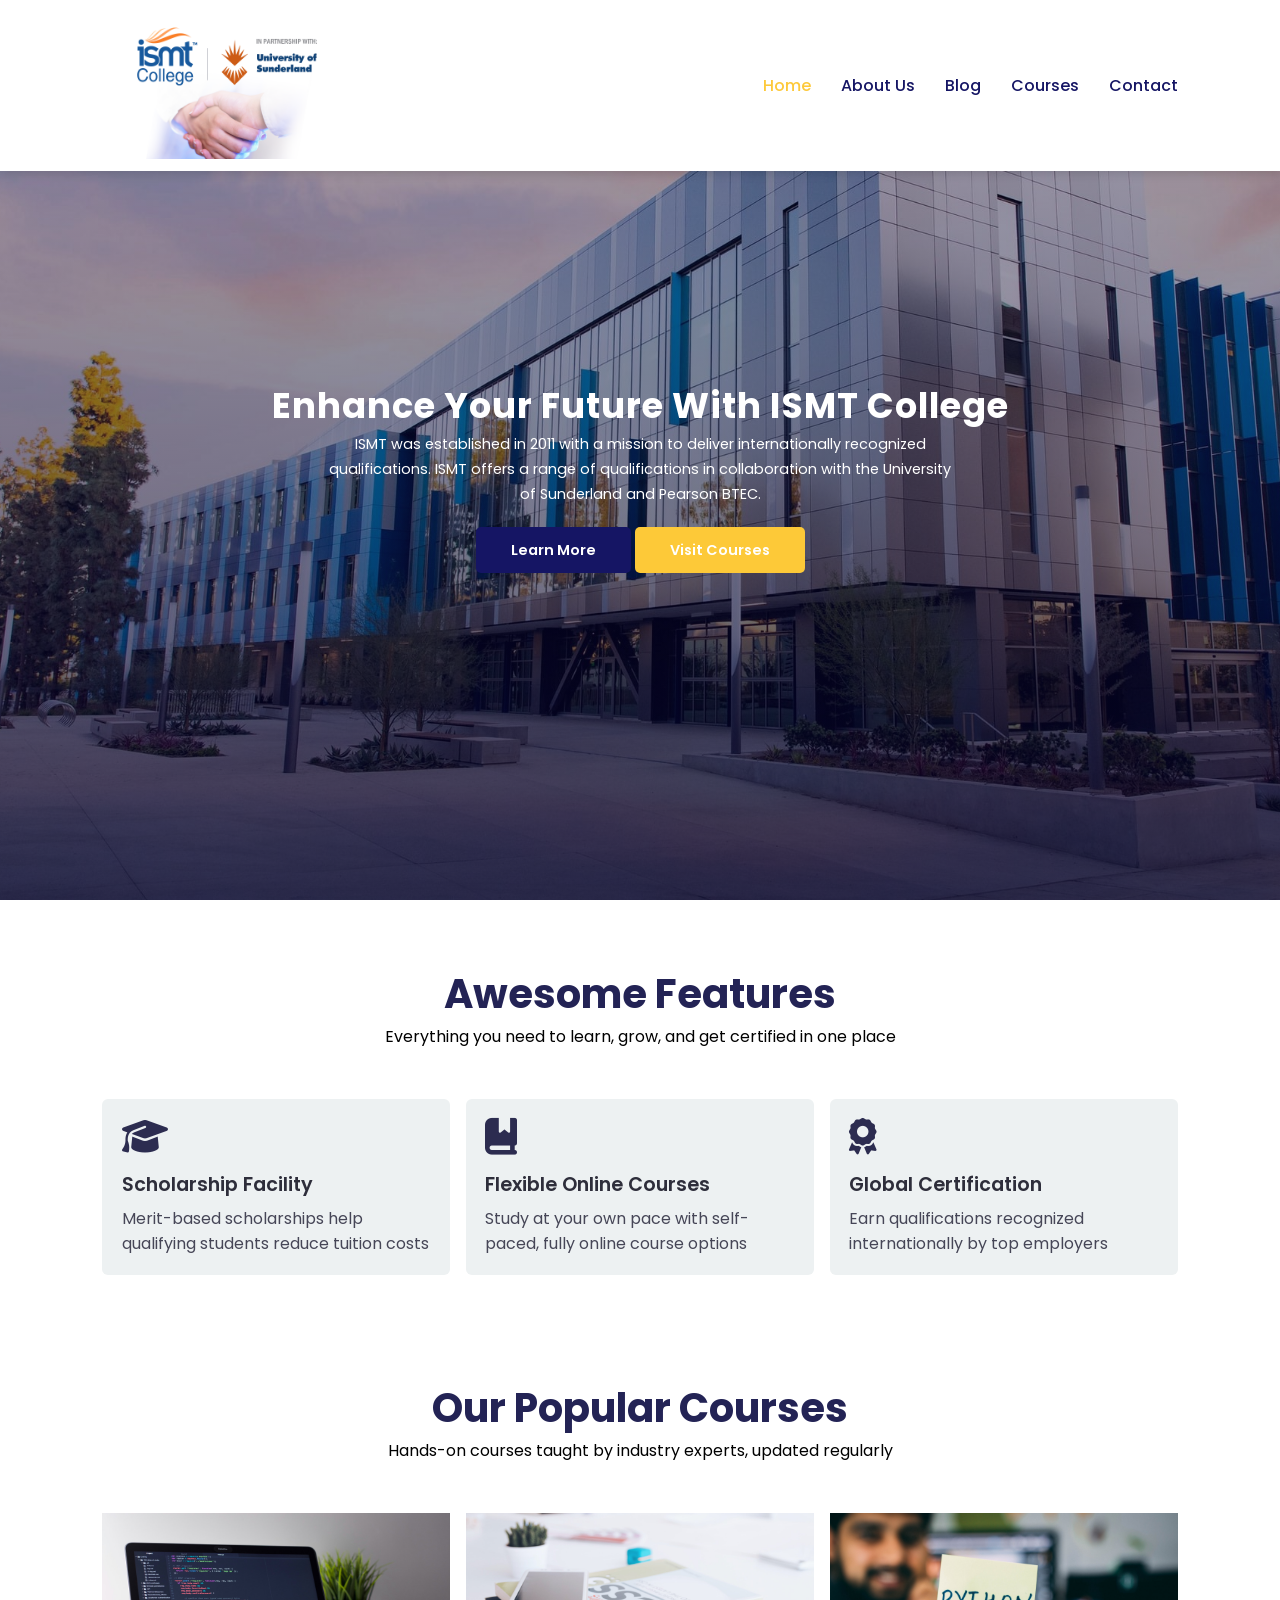
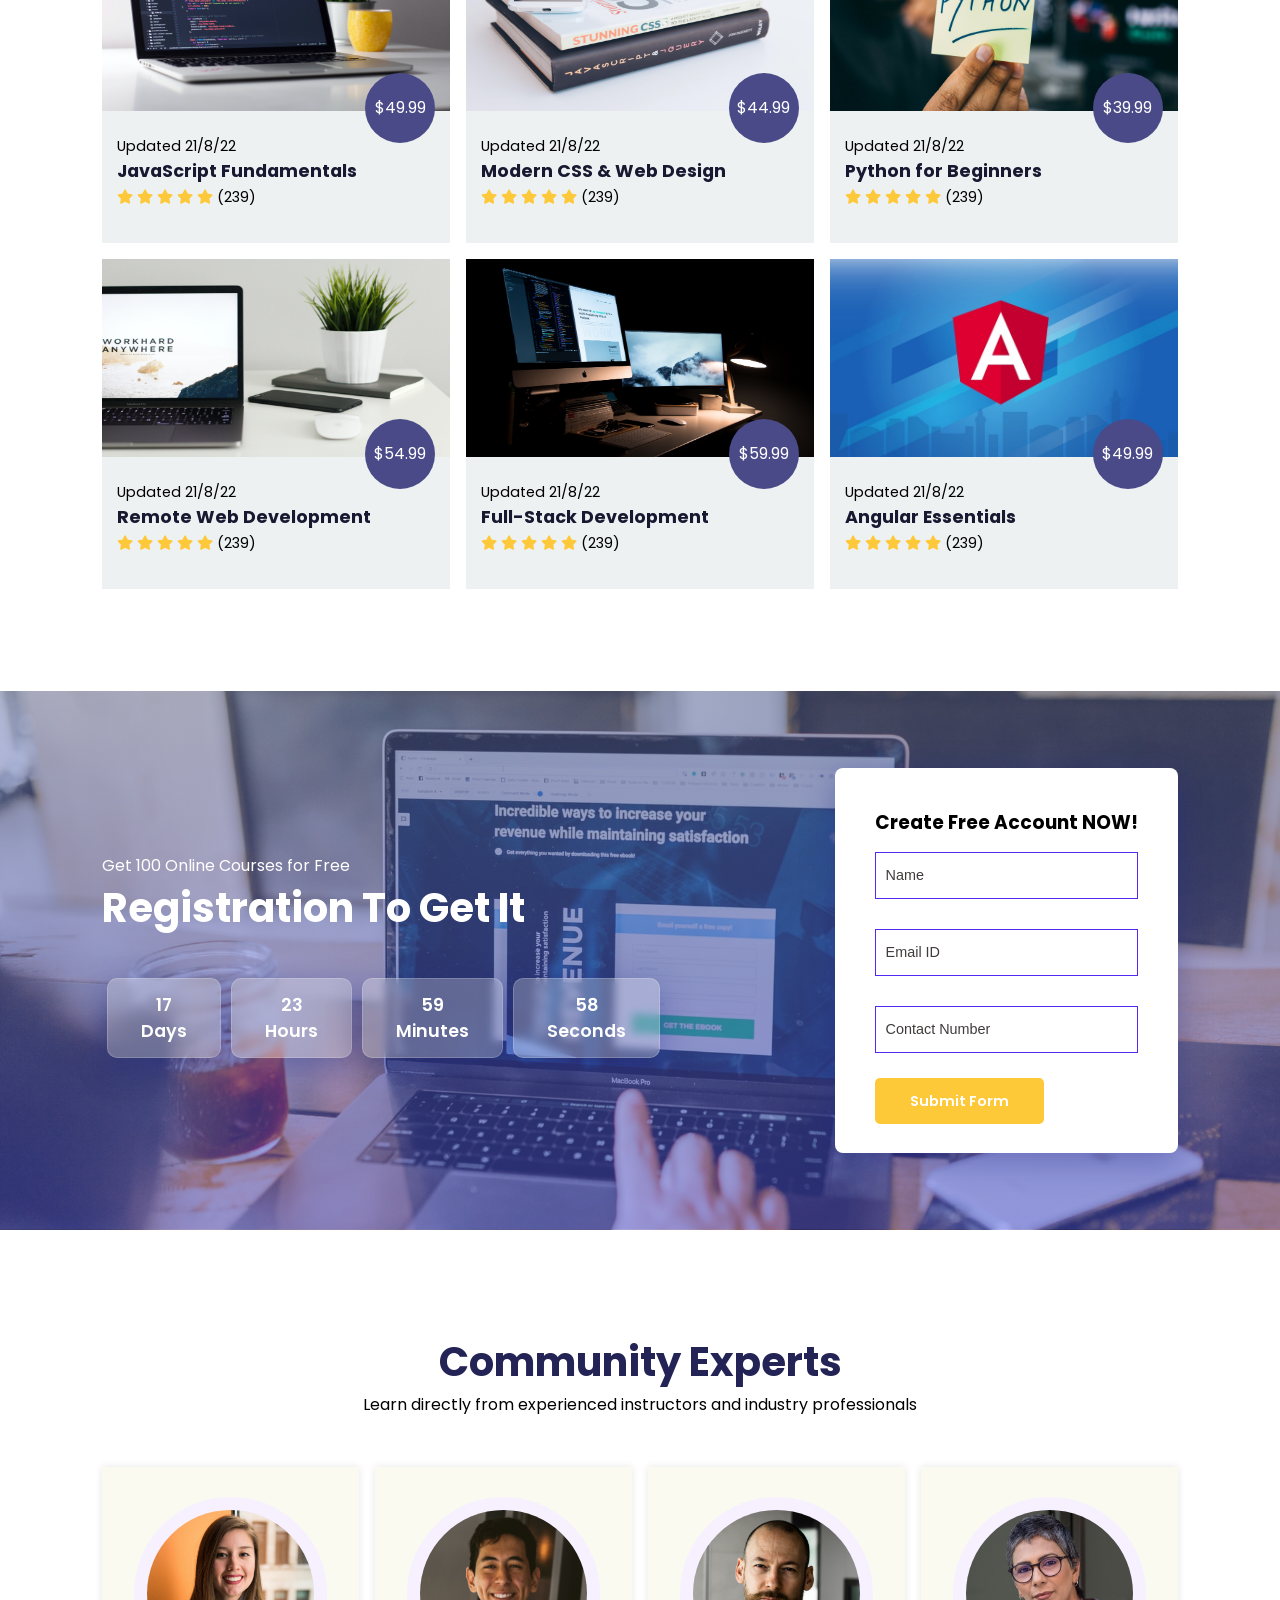
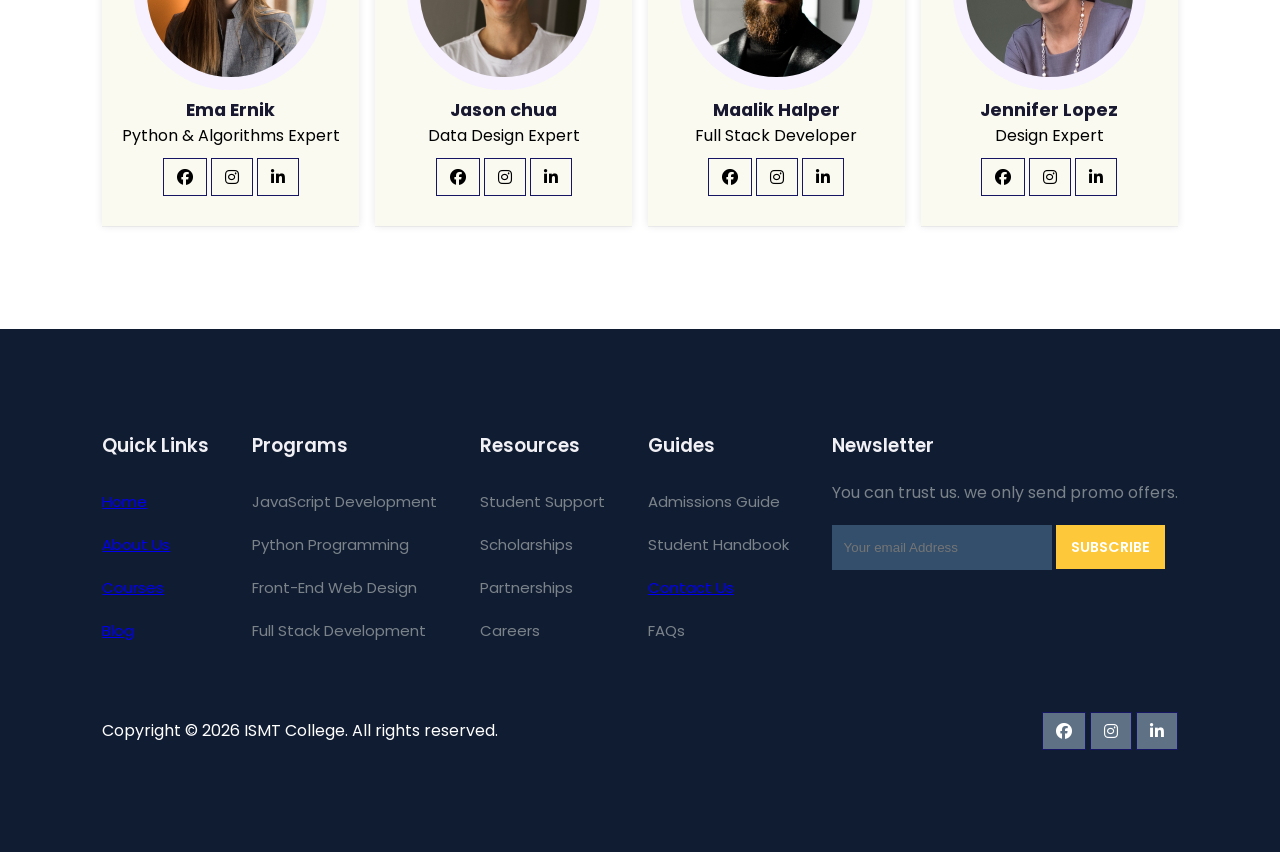
<file: index.html>
<!DOCTYPE html>
<html lang="en">
<head>
	<meta charset="UTF-8">
	<meta name="viewport" content="width=device-width, initial-scale=1.0">
	<meta name="description" content="ISMT College offers internationally recognized qualifications in partnership with the University of Sunderland and Pearson BTEC. Explore our courses and start learning today.">
	<title>ISMT College | Home</title>

	<!-- font Awesome CDN link -->
	<link rel="stylesheet" href="https://cdnjs.cloudflare.com/ajax/libs/font-awesome/6.1.1/css/all.min.css" />

	<!-- External CSS -->
	<link rel="stylesheet" href="style.css">

	<!-- JQuery CDN link -->
	<script src="https://code.jquery.com/jquery-3.6.0.min.js" integrity="sha256-/xUj+3OJU5yExlq6GSYGSHk7tPXikynS7ogEvDej/m4=" crossorigin="anonymous"></script>
</head>
<body>
	<!-- Navigation start -->
	<nav>
		<img src="img/sunderland-ismt-partnership.png" class="logo" alt="ISMT College, in partnership with University of Sunderland">

		<div class="navigation">
			<ul>
				<i id="menu-close" class="fas fa-times"></i>
				<li><a href="index.html" class="active">Home</a></li>
				<li><a href="about.html">About Us</a></li>
				<li><a href="blog.html">Blog</a></li>
				<li><a href="courses.html">Courses</a></li>
				<li><a href="contact.html">Contact</a></li>
			</ul>

			<img src="img/menu.png" id="menu-btn" alt="Open menu">
		</div>
	</nav>
	<!-- Navigation ends -->


	<!-- Hero section starts from here -->
	<section id="home">
		<h2>
			Enhance Your Future With ISMT College
		</h2>
		<p>
			ISMT was established in 2011 with a mission to deliver internationally recognized qualifications. ISMT offers a range of qualifications in collaboration with the University of Sunderland and Pearson BTEC.
		</p>
		<div class="btn">
			<a href="about.html" class="blue">Learn More</a>
			<a href="courses.html" class="yellow">Visit Courses</a>
		</div>
	</section>
	<!-- Hero section ends from here -->


	<!-- Features section starts from here -->
	<section id="features">
		<h1>Awesome Features</h1>
		<p>Everything you need to learn, grow, and get certified in one place</p>

		<div class="fea-base">
			<div class="fea-box">
				<i class="fas fa-graduation-cap"></i>
				<h3>Scholarship Facility</h3>
				<p>
					Merit-based scholarships help qualifying students reduce tuition costs
				</p>
			</div>

			<div class="fea-box">
				<i class="fa-solid fa-book-bookmark"></i>
				<h3>Flexible Online Courses</h3>
				<p>
					Study at your own pace with self-paced, fully online course options
				</p>
			</div>

			<div class="fea-box">
				<i class="fas fa-award"></i>
				<h3>Global Certification</h3>
				<p>
					Earn qualifications recognized internationally by top employers
				</p>
			</div>
		</div>
	</section>
	<!-- Features section ends from here -->


	<!-- Courses section starts from here -->
	<section id="course">
		<h1>Our Popular Courses</h1>
		<p>Hands-on courses taught by industry experts, updated regularly</p>

		<div class="course-box">
			<div class="courses">
				<img src="img/c1.jpg" alt="JavaScript Fundamentals course thumbnail">
				<div class="details">
					<span>Updated 21/8/22</span>
					<h6>JavaScript Fundamentals</h6>

					<div class="star">
						<i class="fa-solid fa-star"></i>
						<i class="fa-solid fa-star"></i>
						<i class="fa-solid fa-star"></i>
						<i class="fa-solid fa-star"></i>
						<i class="fa-solid fa-star"></i>

						<span>(239)</span>
					</div>
				</div>
				<div class="cost">$49.99</div>
			</div>

			<div class="courses">
				<img src="img/c2.jpg" alt="Modern CSS and Web Design course thumbnail">
				<div class="details">
					<span>Updated 21/8/22</span>
					<h6>Modern CSS &amp; Web Design</h6>

					<div class="star">
						<i class="fa-solid fa-star"></i>
						<i class="fa-solid fa-star"></i>
						<i class="fa-solid fa-star"></i>
						<i class="fa-solid fa-star"></i>
						<i class="fa-solid fa-star"></i>

						<span>(239)</span>
					</div>
				</div>
				<div class="cost">$44.99</div>
			</div>

			<div class="courses">
				<img src="img/c3.jpg" alt="Python for Beginners course thumbnail">
				<div class="details">
					<span>Updated 21/8/22</span>
					<h6>Python for Beginners</h6>

					<div class="star">
						<i class="fa-solid fa-star"></i>
						<i class="fa-solid fa-star"></i>
						<i class="fa-solid fa-star"></i>
						<i class="fa-solid fa-star"></i>
						<i class="fa-solid fa-star"></i>

						<span>(239)</span>
					</div>
				</div>
				<div class="cost">$39.99</div>
			</div>

			<div class="courses">
				<img src="img/c4.jpg" alt="Remote Web Development course thumbnail">
				<div class="details">
					<span>Updated 21/8/22</span>
					<h6>Remote Web Development</h6>

					<div class="star">
						<i class="fa-solid fa-star"></i>
						<i class="fa-solid fa-star"></i>
						<i class="fa-solid fa-star"></i>
						<i class="fa-solid fa-star"></i>
						<i class="fa-solid fa-star"></i>

						<span>(239)</span>
					</div>
				</div>
				<div class="cost">$54.99</div>
			</div>

			<div class="courses">
				<img src="img/c5.jpg" alt="Full-Stack Development course thumbnail">
				<div class="details">
					<span>Updated 21/8/22</span>
					<h6>Full-Stack Development</h6>

					<div class="star">
						<i class="fa-solid fa-star"></i>
						<i class="fa-solid fa-star"></i>
						<i class="fa-solid fa-star"></i>
						<i class="fa-solid fa-star"></i>
						<i class="fa-solid fa-star"></i>

						<span>(239)</span>
					</div>
				</div>
				<div class="cost">$59.99</div>
			</div>

			<div class="courses">
				<img src="img/c6.jpg" alt="Angular Essentials course thumbnail">
				<div class="details">
					<span>Updated 21/8/22</span>
					<h6>Angular Essentials</h6>

					<div class="star">
						<i class="fa-solid fa-star"></i>
						<i class="fa-solid fa-star"></i>
						<i class="fa-solid fa-star"></i>
						<i class="fa-solid fa-star"></i>
						<i class="fa-solid fa-star"></i>

						<span>(239)</span>
					</div>
				</div>
				<div class="cost">$49.99</div>
			</div>
		</div>
	</section>
	<!-- Courses section ends from here -->


	<!-- Registration section starts from here -->
	<section id="registration">
		<div class="reminder">
			<p>Get 100 Online Courses for Free</p>
			<h1>Registration To Get It</h1>

			<div class="time">
				<div class="date">18 <br> Days</div>
				<div class="date">23 <br> Hours</div>
				<div class="date">06 <br> Minutes</div>
				<div class="date">58 <br> Seconds</div>
			</div>
		</div>

		<div class="form">
			<h3>Create Free Account NOW!</h3>

			<input type="text" placeholder="Name" name="" id="">
			<input type="email" placeholder="Email ID" name="" id="">
			<input type="text" placeholder="Contact Number" name="" id="">

			<div class="btn">
				<a href="#" class="yellow">Submit Form</a>
			</div>
		</div>
	</section>
	<!-- Registration section ends from here -->


	<!-- Experts section starts from here -->
	<section id="experts">
		<h1>Community Experts</h1>
		<p>Learn directly from experienced instructors and industry professionals</p>
		<div class="expert-box">
			<div class="profile">
				<img src="img/pro1.webp" alt="Ema Ernik, Python and Algorithms Expert">
				<h6>Ema Ernik</h6>
				<p>Python & Algorithms Expert</p>
				<div class="pro-links">
					<i class="fab fa-facebook"></i>
					<i class="fab fa-instagram"></i>
					<i class="fab fa-linkedin-in"></i>
				</div>
			</div>

			<div class="profile">
				<img src="img/pro2.webp" alt="Jason Chua, Data Design Expert">
				<h6>Jason chua</h6>
				<p>Data Design Expert</p>
				<div class="pro-links">
					<i class="fab fa-facebook"></i>
					<i class="fab fa-instagram"></i>
					<i class="fab fa-linkedin-in"></i>
				</div>
			</div>

			<div class="profile">
				<img src="img/pro3.webp" alt="Maalik Halper, Full Stack Developer">
				<h6>Maalik Halper</h6>
				<p>Full Stack Developer</p>
				<div class="pro-links">
					<i class="fab fa-facebook"></i>
					<i class="fab fa-instagram"></i>
					<i class="fab fa-linkedin-in"></i>
				</div>
			</div>

			<div class="profile">
				<img src="img/pro4.webp" alt="Jennifer Lopez, Design Expert">
				<h6>Jennifer Lopez</h6>
				<p>Design Expert</p>
				<div class="pro-links">
					<i class="fab fa-facebook"></i>
					<i class="fab fa-instagram"></i>
					<i class="fab fa-linkedin-in"></i>
				</div>
			</div>
		</div>
	</section>
	<!-- Experts section ends from here -->

	<!-- Footer section starts from here -->
	<footer>
		<div class="footer-col">
			<h3>Quick Links</h3>
			<li><a href="index.html">Home</a></li>
			<li><a href="about.html">About Us</a></li>
			<li><a href="courses.html">Courses</a></li>
			<li><a href="blog.html">Blog</a></li>
		</div>

		<div class="footer-col">
			<h3>Programs</h3>
			<li>JavaScript Development</li>
			<li>Python Programming</li>
			<li>Front-End Web Design</li>
			<li>Full Stack Development</li>
		</div>

		<div class="footer-col">
			<h3>Resources</h3>
			<li>Student Support</li>
			<li>Scholarships</li>
			<li>Partnerships</li>
			<li>Careers</li>
		</div>

		<div class="footer-col">
			<h3>Guides</h3>
			<li>Admissions Guide</li>
			<li>Student Handbook</li>
			<li><a href="contact.html">Contact Us</a></li>
			<li>FAQs</li>
		</div>

		<div class="footer-col">
			<h3>Newsletter</h3>
			<p>You can trust us. we only send promo offers.</p>

			<div class="subscribe">
				<input type="email" placeholder="Your email Address">
				<a href="#" class="yellow">SUBSCRIBE</a>
			</div>
		</div>

		<div class="copyright">
			<p>
				Copyright &copy; 2026 ISMT College. All rights reserved.
			</p>
			<div class="pro-links">
				<i class="fab fa-facebook"></i>
				<i class="fab fa-instagram"></i>
				<i class="fab fa-linkedin-in"></i>
			</div>
		</div>
	</footer>
	<!-- Footer section ends from here -->

	<!-- Back to top button -->
	<div id="back-to-top" title="Back to top">
		<i class="fas fa-arrow-up"></i>
	</div>

	<!-- Shared site JavaScript -->
	<script src="script.js"></script>
</body>
</html>
</file>
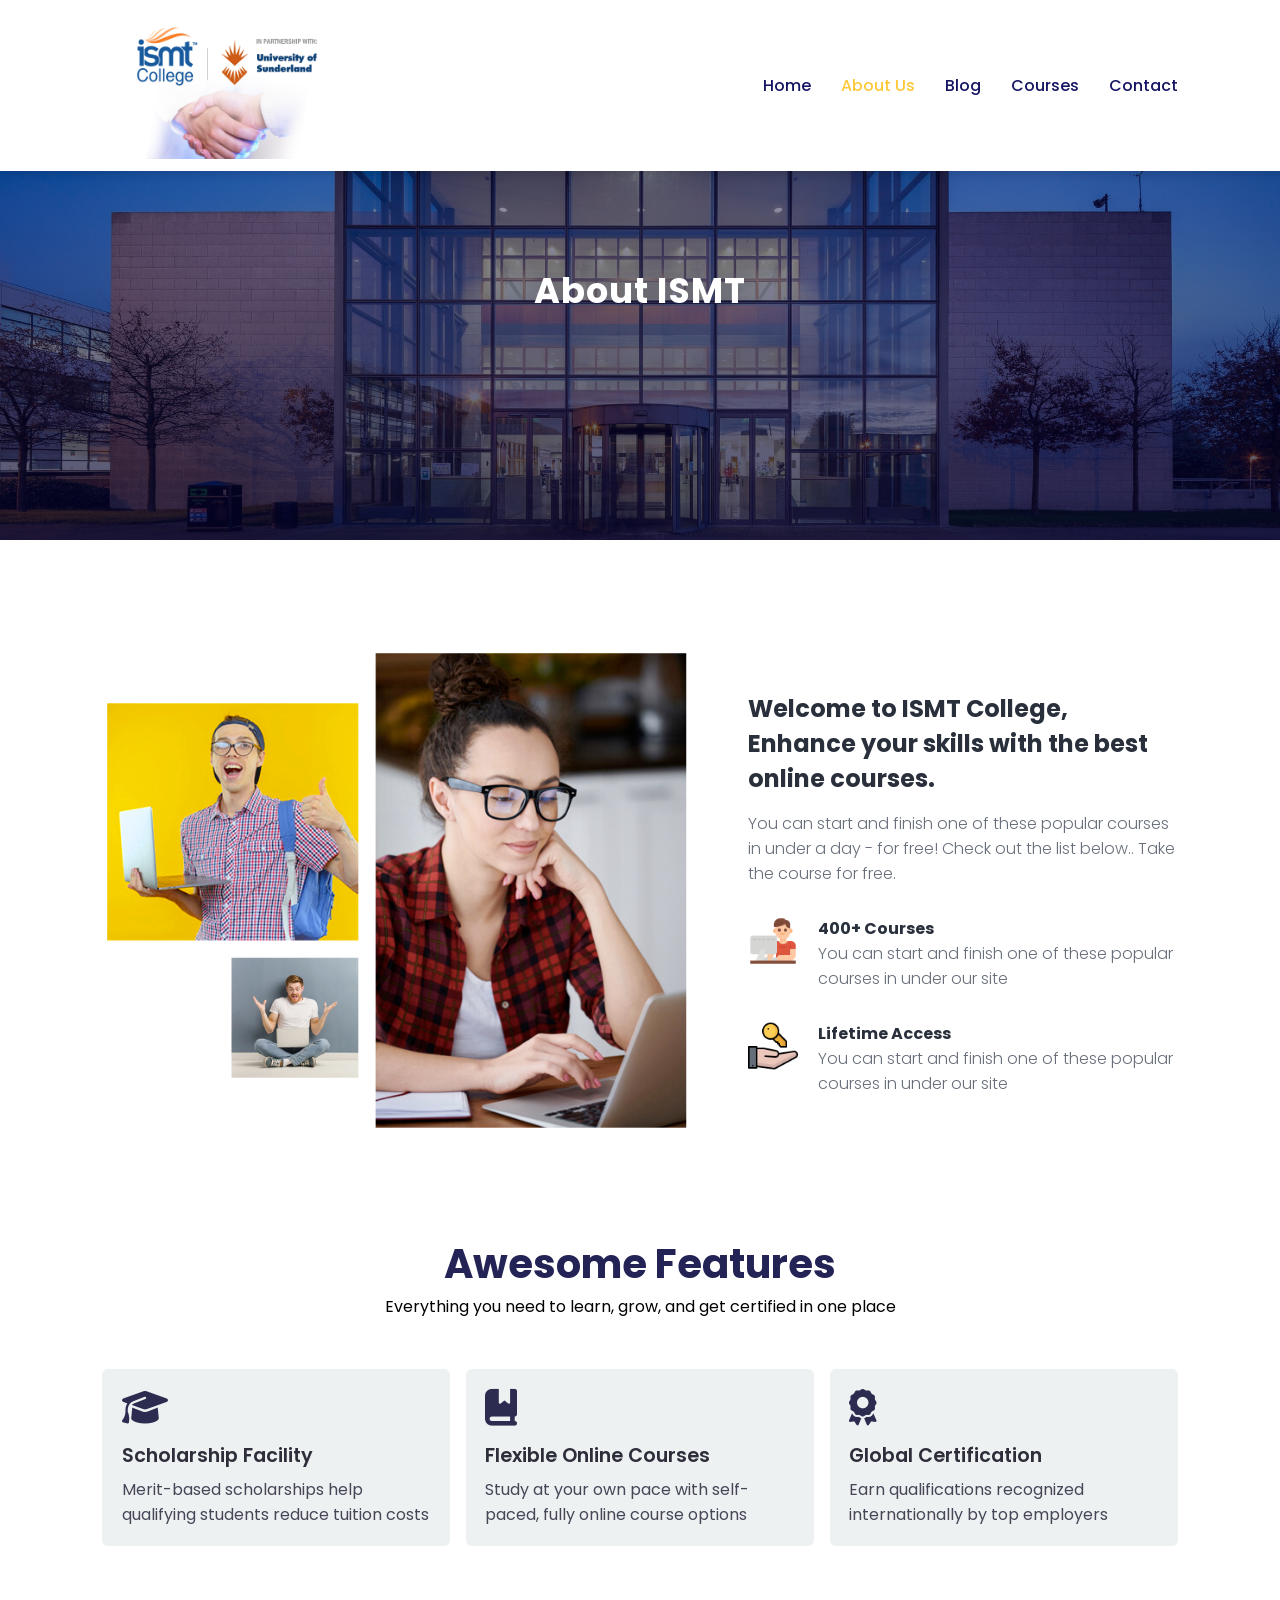
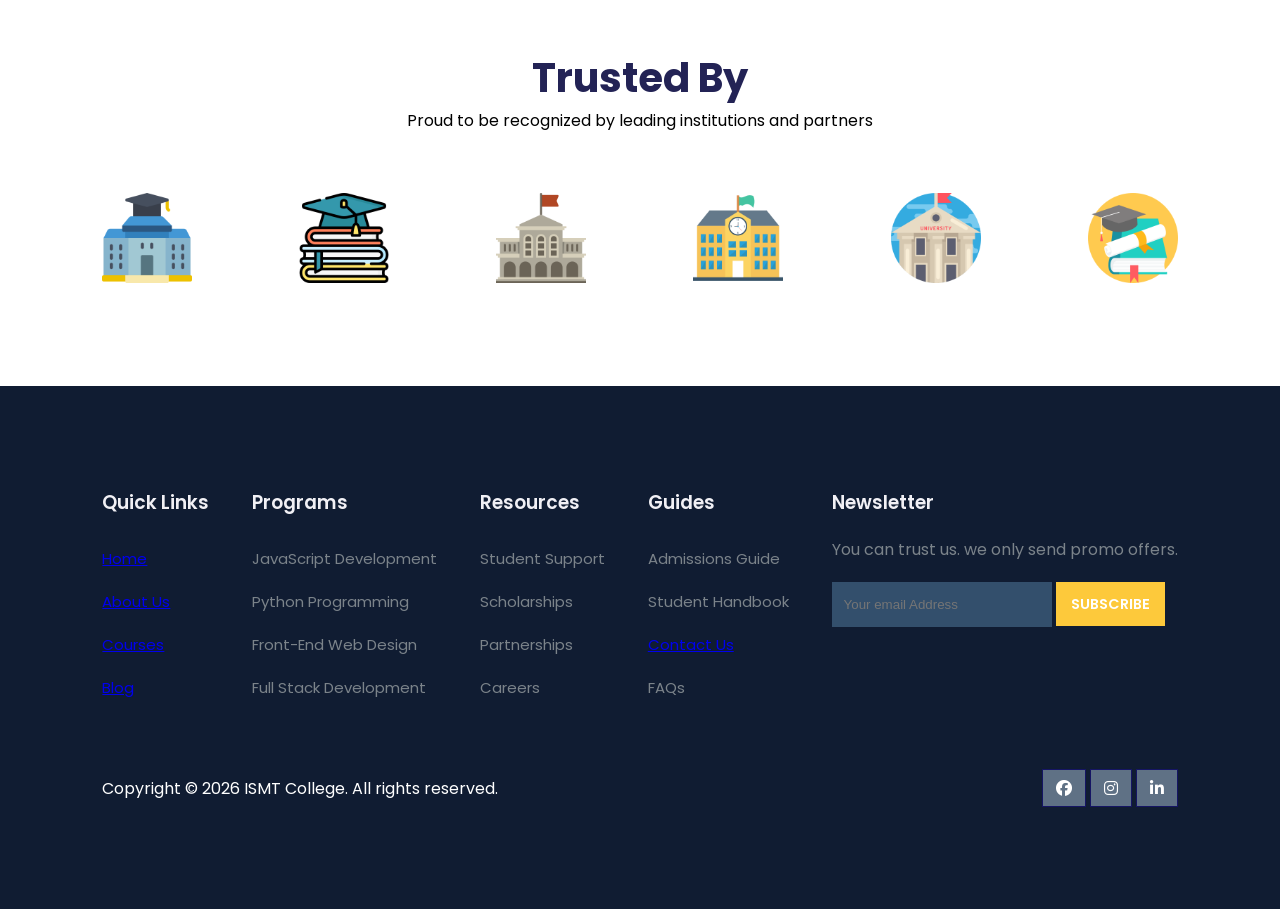
<file: about.html>
<!DOCTYPE html>
<html lang="en">
<head>
	<meta charset="UTF-8">
	<meta name="viewport" content="width=device-width, initial-scale=1.0">
	<meta name="description" content="Learn about ISMT College's mission, features, and partnership with the University of Sunderland delivering internationally recognized qualifications.">
	<title>About Us | ISMT College</title>

	<!-- font Awesome CDN link -->
	<link rel="stylesheet" href="https://cdnjs.cloudflare.com/ajax/libs/font-awesome/6.1.1/css/all.min.css" />

	<!-- External CSS -->
	<link rel="stylesheet" href="style.css">
	<link rel="stylesheet" href="about.css">

	<!-- JQuery CDN link -->
	<script src="https://code.jquery.com/jquery-3.6.0.min.js" integrity="sha256-/xUj+3OJU5yExlq6GSYGSHk7tPXikynS7ogEvDej/m4=" crossorigin="anonymous"></script>
</head>
<body>
	<!-- Navigation start -->
	<nav>
		<img src="img/sunderland-ismt-partnership.png" class="logo" alt="ISMT College, in partnership with University of Sunderland">

		<div class="navigation">
			<ul>
				<i id="menu-close" class="fas fa-times"></i>
				<li><a href="index.html">Home</a></li>
				<li><a href="about.html" class="active">About Us</a></li>
				<li><a href="blog.html">Blog</a></li>
				<li><a href="courses.html">Courses</a></li>
				<li><a href="contact.html">Contact</a></li>
			</ul>

			<img src="img/menu.png" id="menu-btn" alt="Open menu">
		</div>
	</nav>
	<!-- Navigation ends -->


	<!-- Hero section starts from here -->
	<section id="about-home">
		<h2>
			About ISMT 
		</h2>
	</section>
	<!-- Hero section ends from here -->


	<!-- About section starts from here -->
	<section id="about-container">
		<div class="about-img">
			<img src="img/a.png" alt="">
		</div>
		<div class="about-text">
			<h2>
				Welcome to ISMT College, Enhance your skills with the best online courses.
			</h2>
			<p>
				You can start and finish one of these popular courses in under a day - for free! Check out the list below.. Take the course for free.
			</p>

			<div class="about-fe">
				<img src="img/fe1.png" alt="">
				<div class="fe-text">
					<h5>400+ Courses</h5>
					<p>
						You can start and finish one of these popular courses in under our site
					</p>
				</div>
			</div>
			<div class="about-fe">
				<img src="img/fe2.png" alt="">
				<div class="fe-text">
					<h5>Lifetime Access</h5>
					<p>
						You can start and finish one of these popular courses in under our site
					</p>
				</div>
			</div>
		</div>
	</section>
	<!-- About section ends from here -->


	<!-- Features section starts from here -->
	<section id="features">
		<h1>Awesome Features</h1>
		<p>Everything you need to learn, grow, and get certified in one place</p>

		<div class="fea-base">
			<div class="fea-box">
				<i class="fas fa-graduation-cap"></i>
				<h3>Scholarship Facility</h3>
				<p>
					Merit-based scholarships help qualifying students reduce tuition costs
				</p>
			</div>

			<div class="fea-box">
				<i class="fa-solid fa-book-bookmark"></i>
				<h3>Flexible Online Courses</h3>
				<p>
					Study at your own pace with self-paced, fully online course options
				</p>
			</div>

			<div class="fea-box">
				<i class="fas fa-award"></i>
				<h3>Global Certification</h3>
				<p>
					Earn qualifications recognized internationally by top employers
				</p>
			</div>
		</div>
	</section>
	<!-- Features section ends from here -->


	<!-- Trust section starts from here -->
	<section id="trust">
		<h1>Trusted By</h1>
		<p>Proud to be recognized by leading institutions and partners</p>
		<div class="trust-img">
			<img src="img/trust (1).png" alt="">
			<img src="img/trust (2).png" alt="">
			<img src="img/trust (3).png" alt="">
			<img src="img/trust (4).png" alt="">
			<img src="img/trust (5).png" alt="">
			<img src="img/trust (6).png" alt="">
		</div>
	</section>
	<!-- Trust section ends from here -->


	<!-- Footer section starts from here -->
	<footer>
		<div class="footer-col">
			<h3>Quick Links</h3>
			<li><a href="index.html">Home</a></li>
			<li><a href="about.html">About Us</a></li>
			<li><a href="courses.html">Courses</a></li>
			<li><a href="blog.html">Blog</a></li>
		</div>

		<div class="footer-col">
			<h3>Programs</h3>
			<li>JavaScript Development</li>
			<li>Python Programming</li>
			<li>Front-End Web Design</li>
			<li>Full Stack Development</li>
		</div>

		<div class="footer-col">
			<h3>Resources</h3>
			<li>Student Support</li>
			<li>Scholarships</li>
			<li>Partnerships</li>
			<li>Careers</li>
		</div>

		<div class="footer-col">
			<h3>Guides</h3>
			<li>Admissions Guide</li>
			<li>Student Handbook</li>
			<li><a href="contact.html">Contact Us</a></li>
			<li>FAQs</li>
		</div>

		<div class="footer-col">
			<h3>Newsletter</h3>
			<p>You can trust us. we only send promo offers.</p>

			<div class="subscribe">
				<input type="email" placeholder="Your email Address">
				<a href="#" class="yellow">SUBSCRIBE</a>
			</div>
		</div>

		<div class="copyright">
			<p>
				Copyright &copy; 2026 ISMT College. All rights reserved.
			</p>
			<div class="pro-links">
				<i class="fab fa-facebook"></i>
				<i class="fab fa-instagram"></i>
				<i class="fab fa-linkedin-in"></i>
			</div>
		</div>
	</footer>
	<!-- Footer section ends from here -->

	<!-- Back to top button -->
	<div id="back-to-top" title="Back to top">
		<i class="fas fa-arrow-up"></i>
	</div>

	<!-- Shared site JavaScript -->
	<script src="script.js"></script>
</body>
</html>
</file>
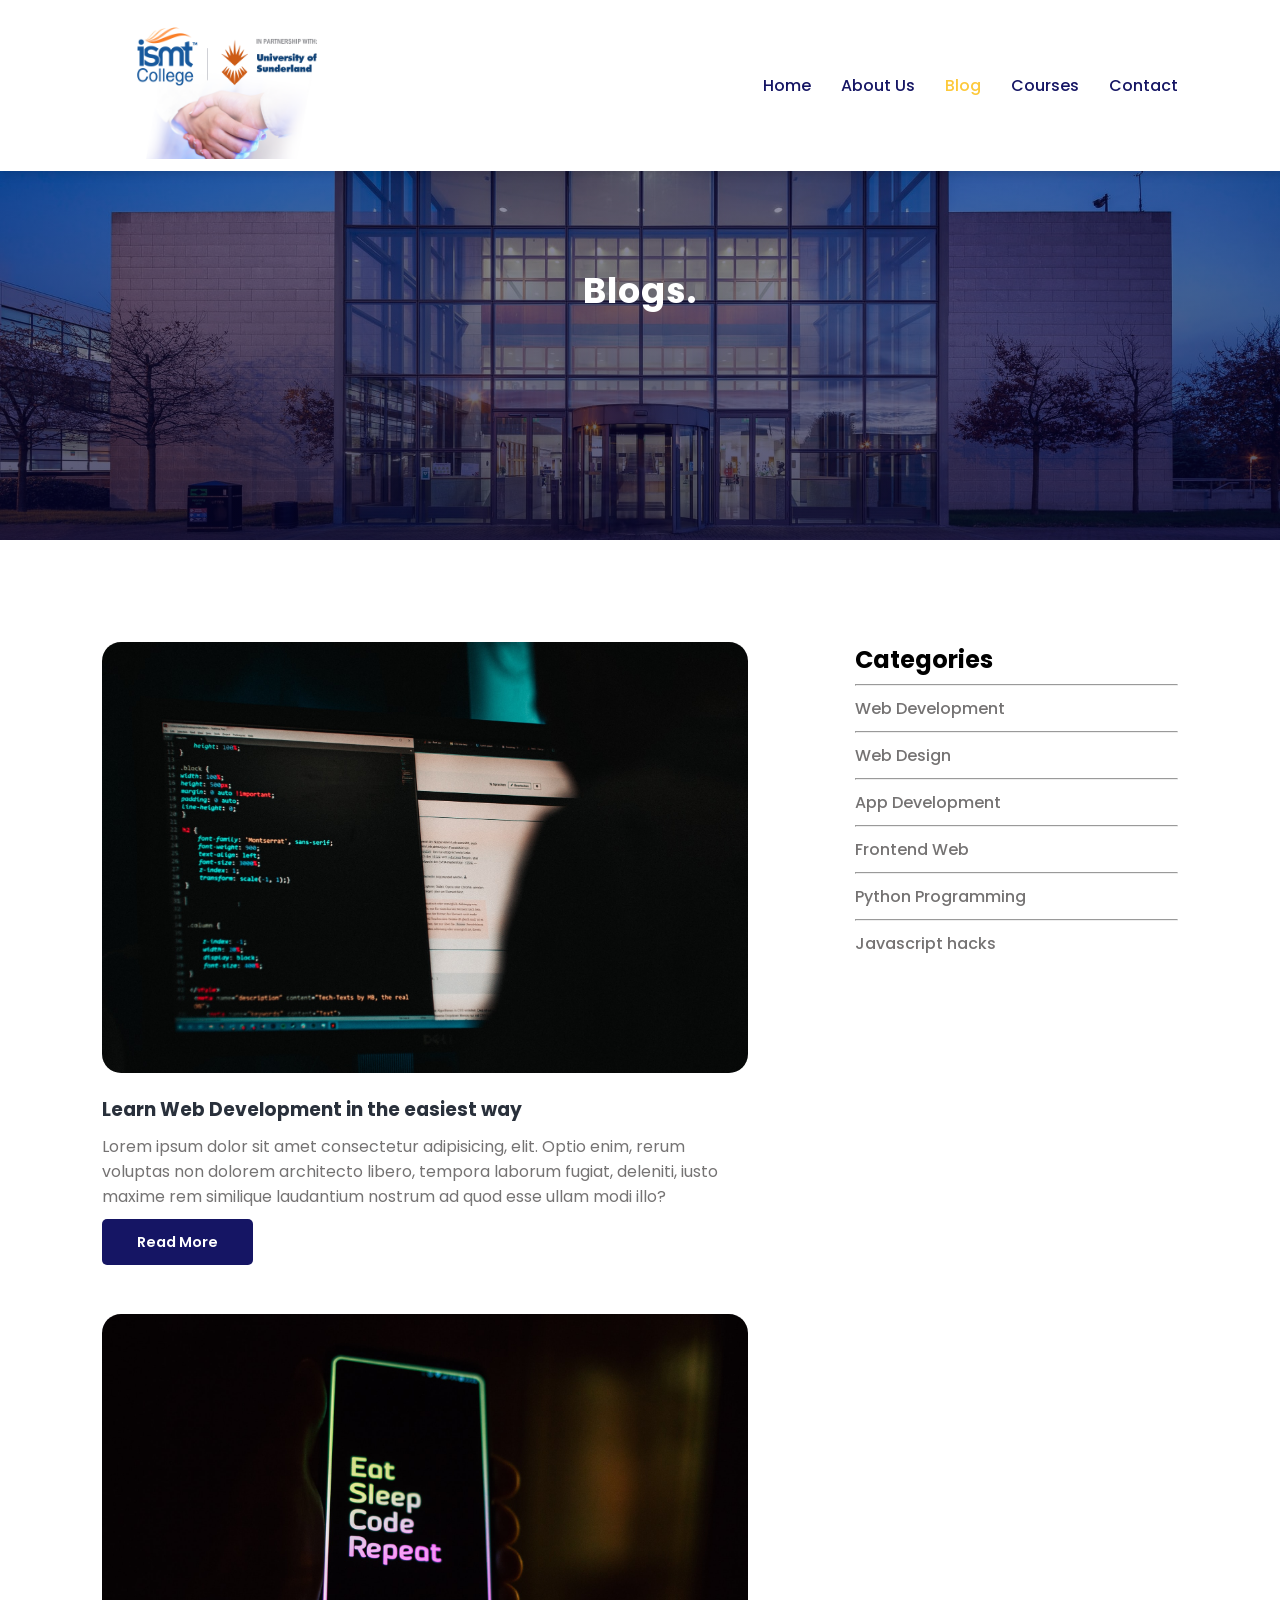
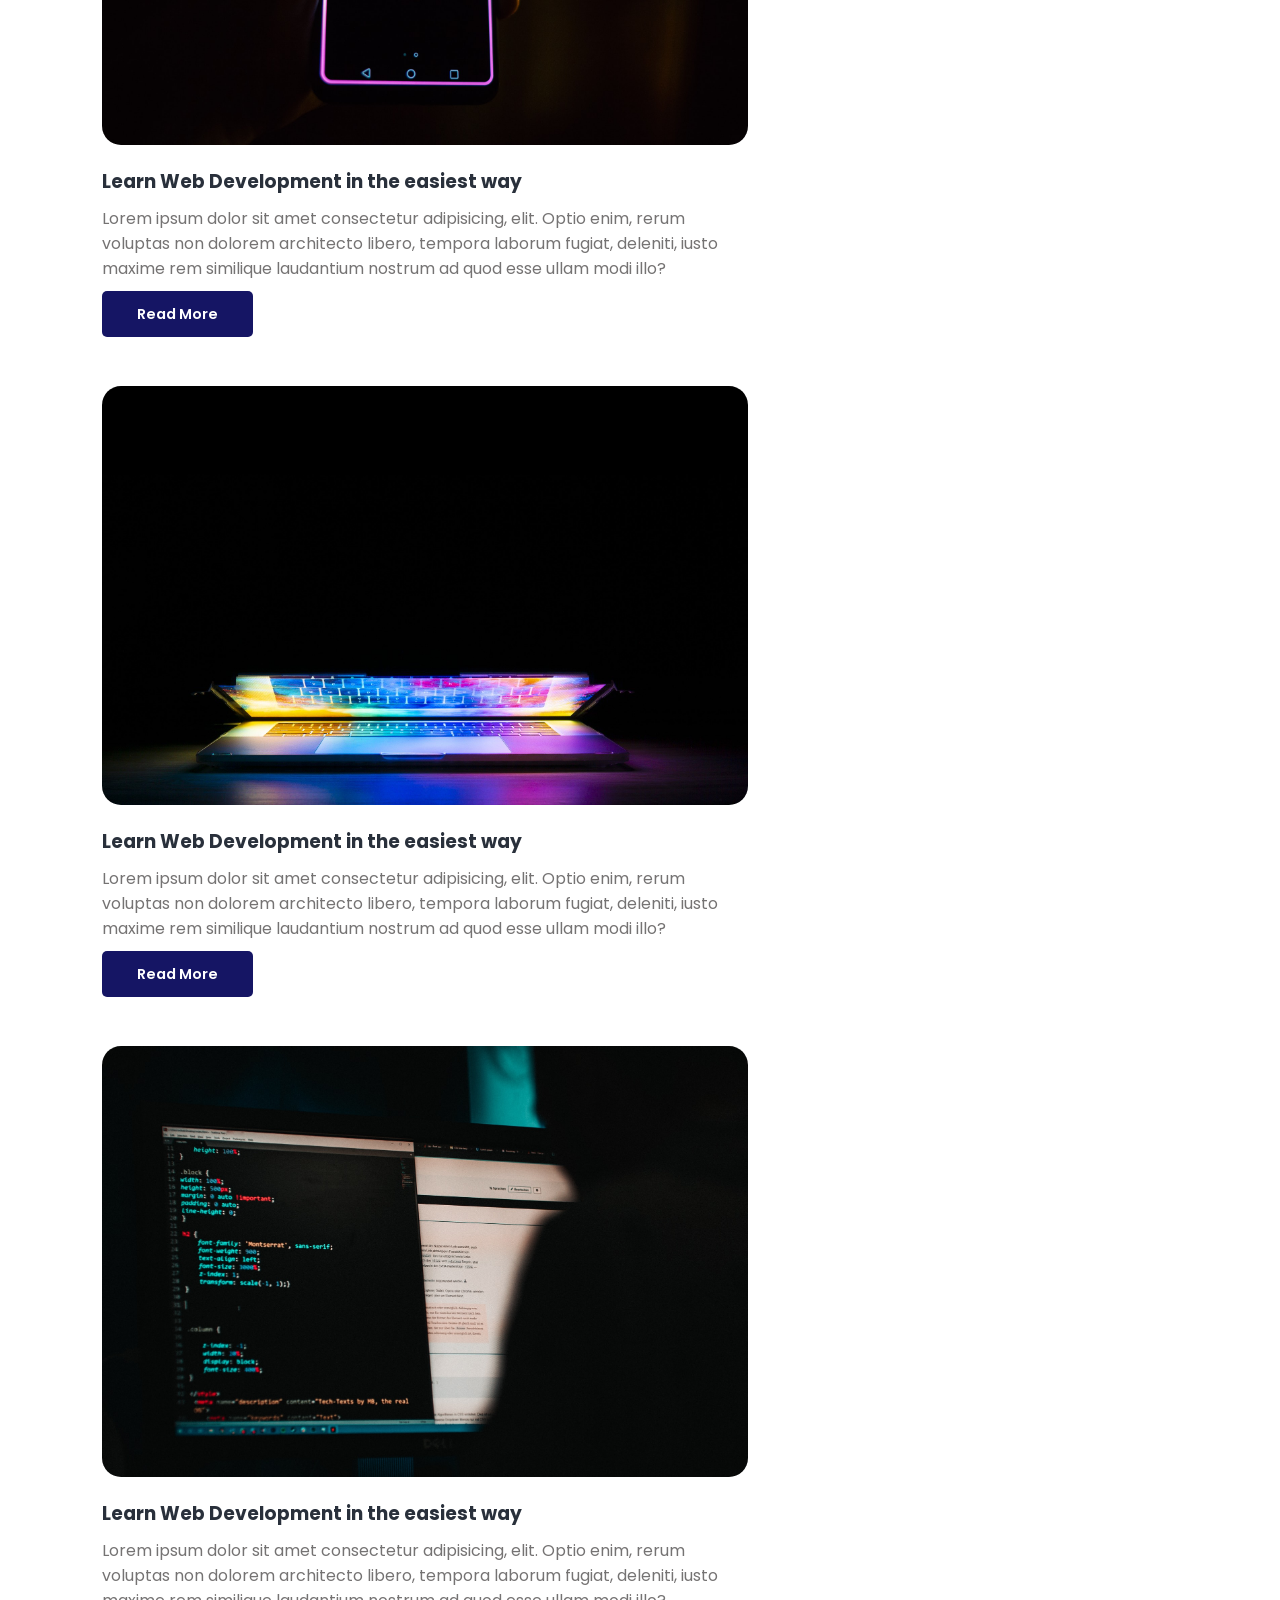
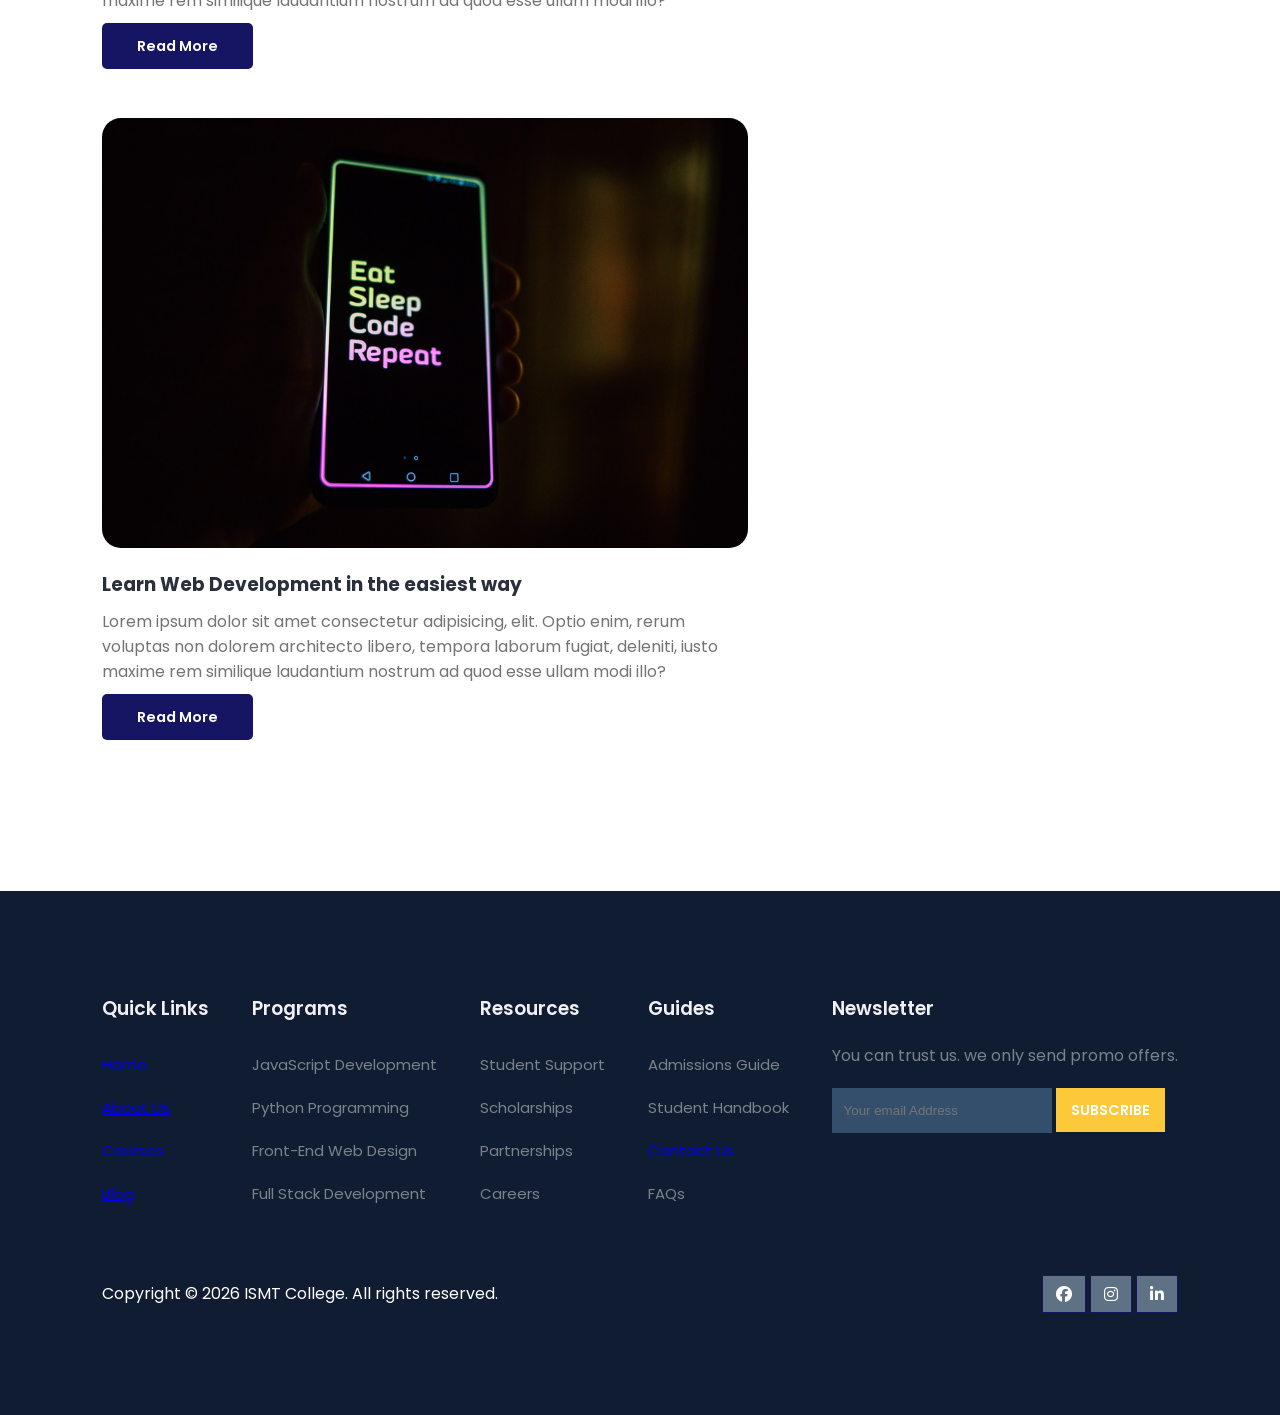
<file: blog.html>
<!DOCTYPE html>
<html lang="en">
<head>
	<meta charset="UTF-8">
	<meta name="viewport" content="width=device-width, initial-scale=1.0">
	<meta name="description" content="Read the latest articles on web development, app development, and programming from the ISMT College blog.">
	<title>Blog | ISMT College</title>

	<!-- font Awesome CDN link -->
	<link rel="stylesheet" href="https://cdnjs.cloudflare.com/ajax/libs/font-awesome/6.1.1/css/all.min.css" />

	<!-- External CSS -->
	<link rel="stylesheet" href="style.css">
	<link rel="stylesheet" href="about.css">
	<link rel="stylesheet" href="blog.css">

	<!-- JQuery CDN link -->
	<script src="https://code.jquery.com/jquery-3.6.0.min.js" integrity="sha256-/xUj+3OJU5yExlq6GSYGSHk7tPXikynS7ogEvDej/m4=" crossorigin="anonymous"></script>
</head>
<body>
	<!-- Navigation start -->
	<nav>
		<img src="img/sunderland-ismt-partnership.png" class="logo" alt="ISMT College, in partnership with University of Sunderland">

		<div class="navigation">
			<ul>
				<i id="menu-close" class="fas fa-times"></i>
				<li><a href="index.html">Home</a></li>
				<li><a href="about.html">About Us</a></li>
				<li><a href="blog.html" class="active">Blog</a></li>
				<li><a href="courses.html">Courses</a></li>
				<li><a href="contact.html">Contact</a></li>
			</ul>

			<img src="img/menu.png" id="menu-btn" alt="Open menu">
		</div>
	</nav>
	<!-- Navigation ends -->


	<!-- Hero section starts from here -->
	<section id="about-home">
		<h2>
			Blogs.
		</h2>
	</section>
	<!-- Hero section ends from here -->


	<!-- Blog container starts from here -->
	<section id="blog-container">
		<div class="blogs">
			<div class="post">
				<img src="img/b1.jpg" alt="">
				<h3>Learn Web Development in the easiest way</h3>
				<p>
					Lorem ipsum dolor sit amet consectetur adipisicing, elit. Optio enim, rerum voluptas non dolorem architecto libero, tempora laborum fugiat, deleniti, iusto maxime rem similique laudantium nostrum ad quod esse ullam modi illo?
				</p>
				<a href="post.html">Read More</a>
			</div>

			<div class="post">
				<img src="img/b2.jpg" alt="">
				<h3>Learn Web Development in the easiest way</h3>
				<p>
					Lorem ipsum dolor sit amet consectetur adipisicing, elit. Optio enim, rerum voluptas non dolorem architecto libero, tempora laborum fugiat, deleniti, iusto maxime rem similique laudantium nostrum ad quod esse ullam modi illo?
				</p>
				<a href="post.html">Read More</a>
			</div>

			<div class="post">
				<img src="img/b3.jpg" alt="">
				<h3>Learn Web Development in the easiest way</h3>
				<p>
					Lorem ipsum dolor sit amet consectetur adipisicing, elit. Optio enim, rerum voluptas non dolorem architecto libero, tempora laborum fugiat, deleniti, iusto maxime rem similique laudantium nostrum ad quod esse ullam modi illo?
				</p>
				<a href="post.html">Read More</a>
			</div>

			<div class="post">
				<img src="img/b1.jpg" alt="">
				<h3>Learn Web Development in the easiest way</h3>
				<p>
					Lorem ipsum dolor sit amet consectetur adipisicing, elit. Optio enim, rerum voluptas non dolorem architecto libero, tempora laborum fugiat, deleniti, iusto maxime rem similique laudantium nostrum ad quod esse ullam modi illo?
				</p>
				<a href="post.html">Read More</a>
			</div>

			<div class="post">
				<img src="img/b2.jpg" alt="">
				<h3>Learn Web Development in the easiest way</h3>
				<p>
					Lorem ipsum dolor sit amet consectetur adipisicing, elit. Optio enim, rerum voluptas non dolorem architecto libero, tempora laborum fugiat, deleniti, iusto maxime rem similique laudantium nostrum ad quod esse ullam modi illo?
				</p>
				<a href="post.html">Read More</a>
			</div>
		</div>
		<div class="cate">
			<h2>Categories</h2>
			<hr>
			<a href="blog.html">Web Development</a>
			<hr>
			<a href="blog.html">Web Design</a>
			<hr>
			<a href="blog.html">App Development</a>
			<hr>
			<a href="blog.html">Frontend Web</a>
			<hr>
			<a href="blog.html">Python Programming</a>
			<hr>
			<a href="blog.html">Javascript hacks</a>
		</div>
	</section>
	<!-- Blog container ends from here -->


	<!-- Footer section starts from here -->
	<footer>
		<div class="footer-col">
			<h3>Quick Links</h3>
			<li><a href="index.html">Home</a></li>
			<li><a href="about.html">About Us</a></li>
			<li><a href="courses.html">Courses</a></li>
			<li><a href="blog.html">Blog</a></li>
		</div>

		<div class="footer-col">
			<h3>Programs</h3>
			<li>JavaScript Development</li>
			<li>Python Programming</li>
			<li>Front-End Web Design</li>
			<li>Full Stack Development</li>
		</div>

		<div class="footer-col">
			<h3>Resources</h3>
			<li>Student Support</li>
			<li>Scholarships</li>
			<li>Partnerships</li>
			<li>Careers</li>
		</div>

		<div class="footer-col">
			<h3>Guides</h3>
			<li>Admissions Guide</li>
			<li>Student Handbook</li>
			<li><a href="contact.html">Contact Us</a></li>
			<li>FAQs</li>
		</div>

		<div class="footer-col">
			<h3>Newsletter</h3>
			<p>You can trust us. we only send promo offers.</p>

			<div class="subscribe">
				<input type="email" placeholder="Your email Address">
				<a href="#" class="yellow">SUBSCRIBE</a>
			</div>
		</div>

		<div class="copyright">
			<p>
				Copyright &copy; 2026 ISMT College. All rights reserved.
			</p>
			<div class="pro-links">
				<i class="fab fa-facebook"></i>
				<i class="fab fa-instagram"></i>
				<i class="fab fa-linkedin-in"></i>
			</div>
		</div>
	</footer>
	<!-- Footer section ends from here -->

	<!-- Back to top button -->
	<div id="back-to-top" title="Back to top">
		<i class="fas fa-arrow-up"></i>
	</div>

	<!-- Shared site JavaScript -->
	<script src="script.js"></script>
</body>
</html>
</file>
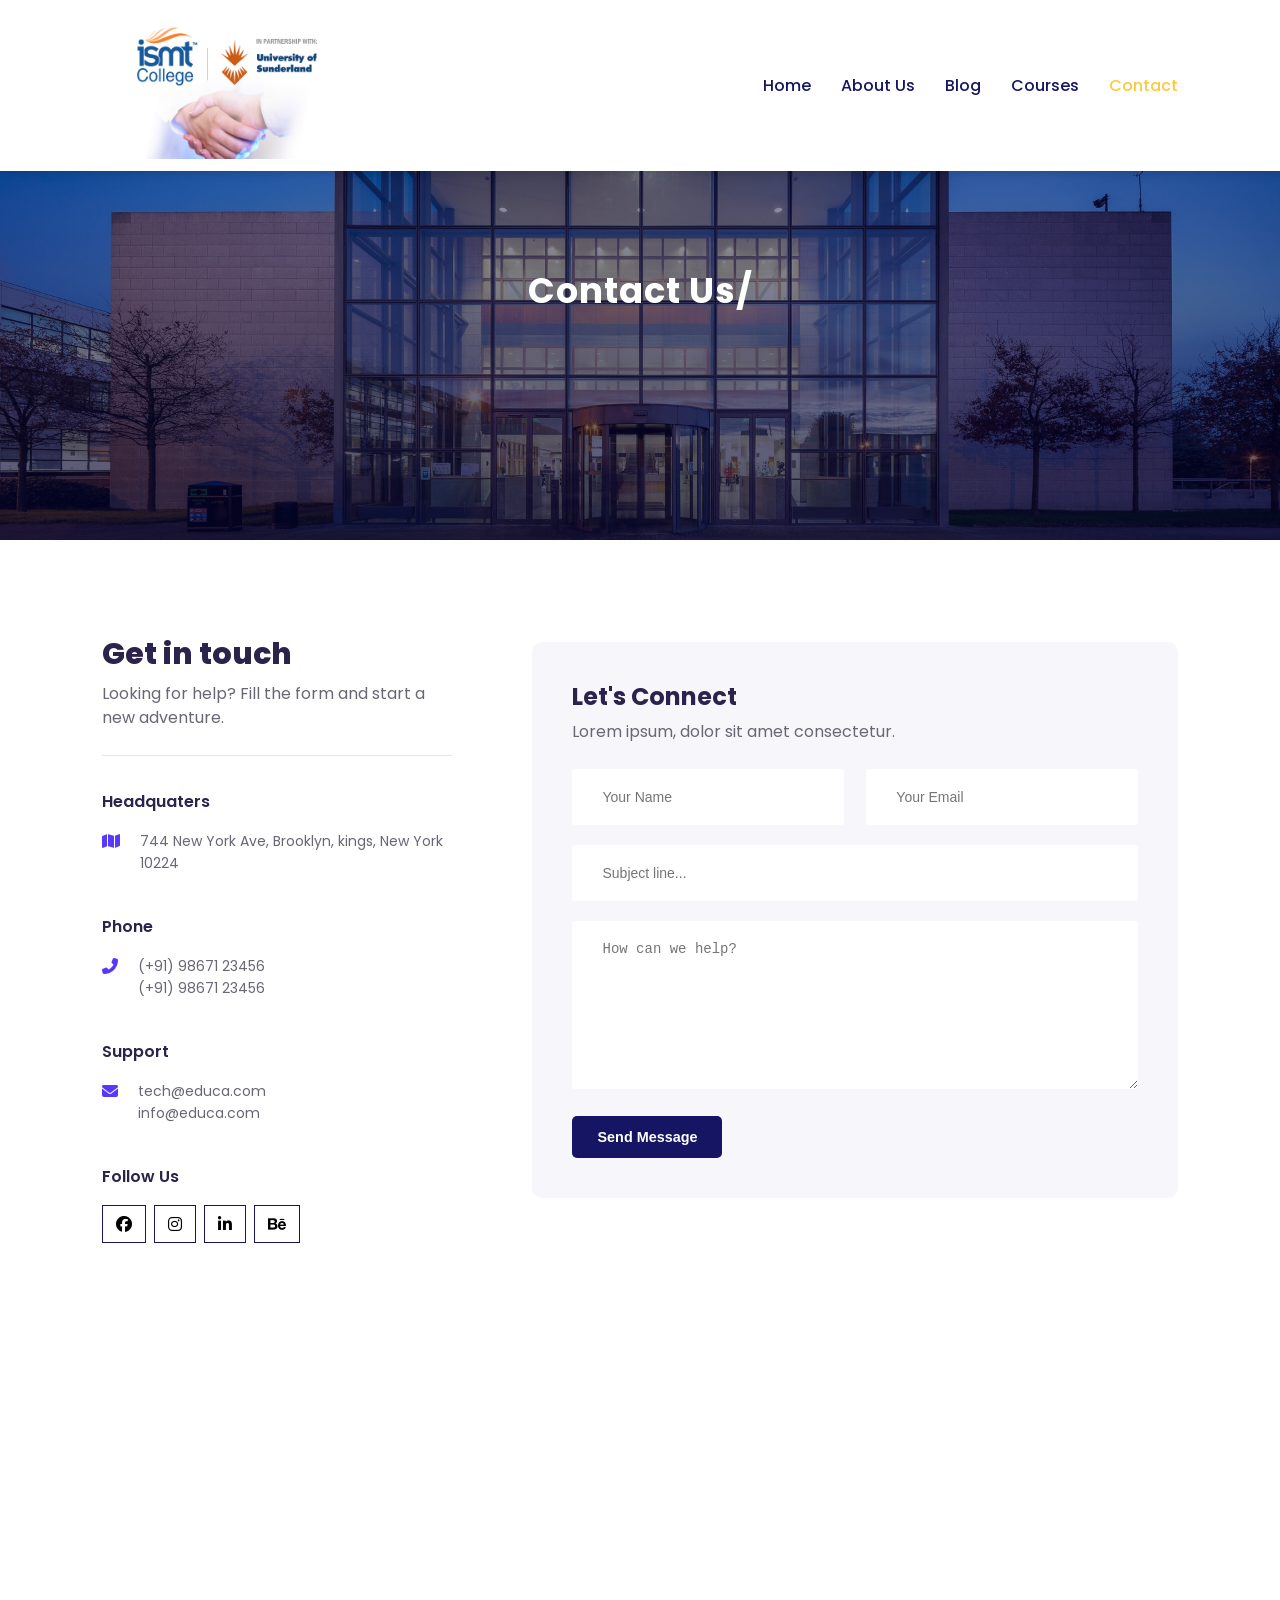
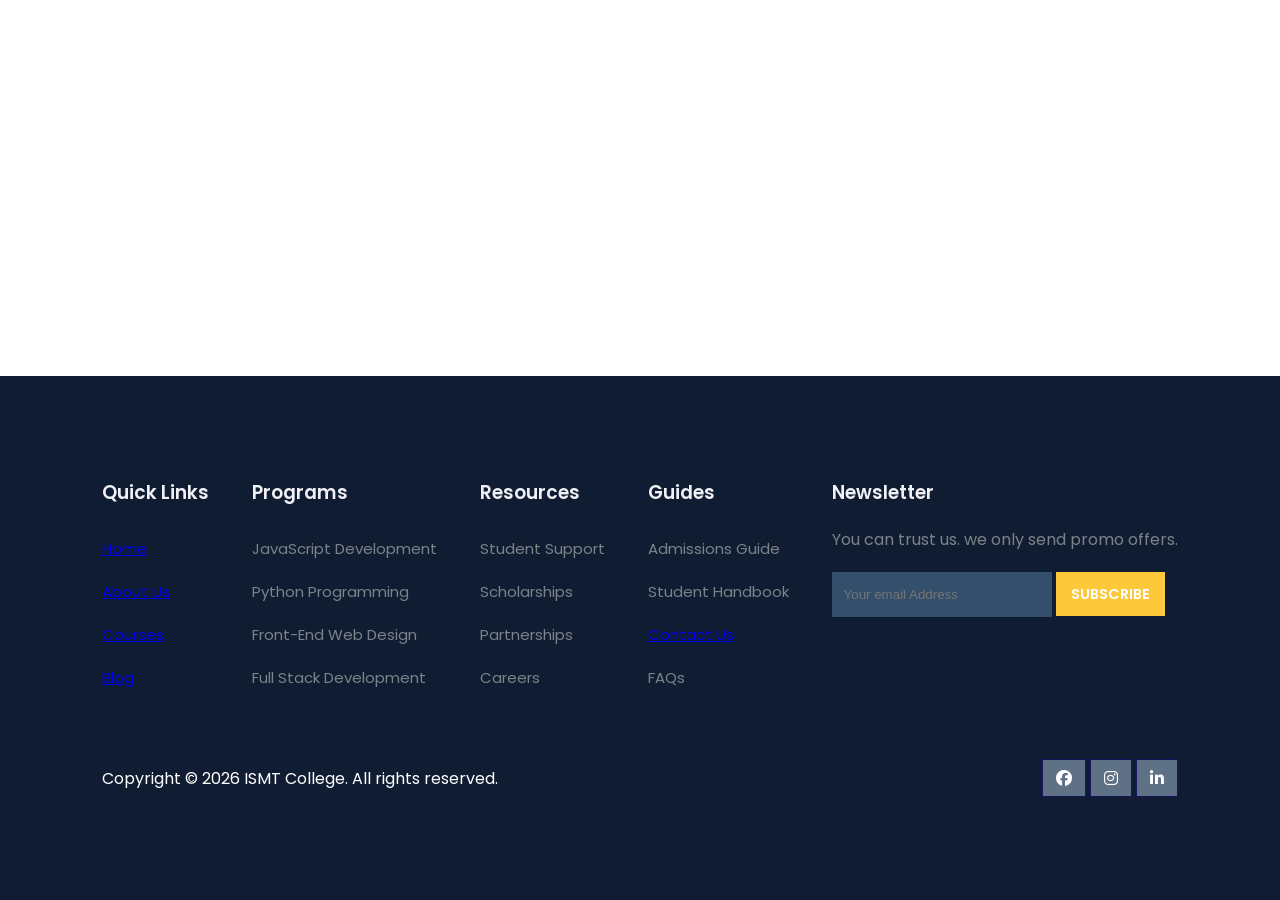
<file: contact.html>
<!DOCTYPE html>
<html lang="en">
<head>
	<meta charset="UTF-8">
	<meta name="viewport" content="width=device-width, initial-scale=1.0">
	<meta name="description" content="Get in touch with ISMT College. Find our address, phone, email, and a contact form for any questions.">
	<title>Contact Us | ISMT College</title>

	<!-- font Awesome CDN link -->
	<link rel="stylesheet" href="https://cdnjs.cloudflare.com/ajax/libs/font-awesome/6.1.1/css/all.min.css" />

	<!-- External CSS -->
	<link rel="stylesheet" href="style.css">
	<link rel="stylesheet" href="about.css">
	<link rel="stylesheet" href="course-inner.css">
	<link rel="stylesheet" href="contact.css">

	<!-- JQuery CDN link -->
	<script src="https://code.jquery.com/jquery-3.6.0.min.js" integrity="sha256-/xUj+3OJU5yExlq6GSYGSHk7tPXikynS7ogEvDej/m4=" crossorigin="anonymous"></script>
</head>
<body>
	<!-- Navigation start -->
	<nav>
		<img src="img/sunderland-ismt-partnership.png" class="logo" alt="ISMT College, in partnership with University of Sunderland">

		<div class="navigation">
			<ul>
				<i id="menu-close" class="fas fa-times"></i>
				<li><a href="index.html">Home</a></li>
				<li><a href="about.html">About Us</a></li>
				<li><a href="blog.html">Blog</a></li>
				<li><a href="courses.html">Courses</a></li>
				<li><a href="contact.html" class="active">Contact</a></li>
			</ul>

			<img src="img/menu.png" id="menu-btn" alt="Open menu">
		</div>
	</nav>
	<!-- Navigation ends -->


	<!-- Hero section starts from here -->
	<section id="about-home">
		<h2>
			Contact Us/
		</h2>
	</section>
	<!-- Hero section ends from here -->


	<section id="contact">
		<div class="getin">
			<h2>Get in touch</h2>
			<p>Looking for help? Fill the form and start a new adventure.</p>

			<div class="getin-details">
				<h3>Headquaters</h3>
				<div>
					<i class="fa-solid fa-map get"></i>
					<p>744 New York Ave, Brooklyn, kings, New York 10224</p>
				</div>

				<h3>Phone</h3>
				<div>
					<i class="fas fa-phone-alt get"></i>
					<p>(+91) 98671 23456 <br> (+91) 98671 23456</p>
				</div>

				<h3>Support</h3>
				<div>
					<i class="fa-solid fa-envelope get"></i>
					<p>tech@educa.com <br> info@educa.com </p>
				</div>

				<h3>Follow Us</h3>
				<div class="pro-links">
					<i class="fab fa-facebook"></i>
					<i class="fab fa-instagram"></i>
					<i class="fab fa-linkedin-in"></i>
					<i class="fab fa-behance"></i>
				</div>
			</div>
		</div>

		<div class="form">
			<h4>Let's Connect</h4>
			<p>Lorem ipsum, dolor sit amet consectetur.</p>
			<div class="form-row">
				<input type="text" placeholder="Your Name">
				<input type="email" placeholder="Your Email">
			</div>
			<div class="form-col">
				<input type="text" placeholder="Subject line...">
			</div>
			<div class="form-col">
				<textarea name="" id="" cols="30" rows="8" placeholder="How can we help?"></textarea>
			</div>

			<div class="form-col">
				<button>Send Message</button>
			</div>
		</div>
	</section>


	<section id="map">
		<iframe src="https://www.google.com/maps/embed?pb=!1m18!1m12!1m3!1d30711686.029386617!2d64.41853642919325!3d20.009139591170264!2m3!1f0!2f0!3f0!3m2!1i1024!2i768!4f13.1!3m3!1m2!1s0x30635ff06b92b791%3A0xd78c4fa1854213a6!2sIndia!5e0!3m2!1sen!2sin!4v1652012148253!5m2!1sen!2sin" style="border:0;" allowfullscreen="" loading="lazy" referrerpolicy="no-referrer-when-downgrade"></iframe>
	</section>


	<!-- Footer section starts from here -->
	<footer>
		<div class="footer-col">
			<h3>Quick Links</h3>
			<li><a href="index.html">Home</a></li>
			<li><a href="about.html">About Us</a></li>
			<li><a href="courses.html">Courses</a></li>
			<li><a href="blog.html">Blog</a></li>
		</div>

		<div class="footer-col">
			<h3>Programs</h3>
			<li>JavaScript Development</li>
			<li>Python Programming</li>
			<li>Front-End Web Design</li>
			<li>Full Stack Development</li>
		</div>

		<div class="footer-col">
			<h3>Resources</h3>
			<li>Student Support</li>
			<li>Scholarships</li>
			<li>Partnerships</li>
			<li>Careers</li>
		</div>

		<div class="footer-col">
			<h3>Guides</h3>
			<li>Admissions Guide</li>
			<li>Student Handbook</li>
			<li><a href="contact.html">Contact Us</a></li>
			<li>FAQs</li>
		</div>

		<div class="footer-col">
			<h3>Newsletter</h3>
			<p>You can trust us. we only send promo offers.</p>

			<div class="subscribe">
				<input type="email" placeholder="Your email Address">
				<a href="#" class="yellow">SUBSCRIBE</a>
			</div>
		</div>

		<div class="copyright">
			<p>
				Copyright &copy; 2026 ISMT College. All rights reserved.
			</p>
			<div class="pro-links">
				<i class="fab fa-facebook"></i>
				<i class="fab fa-instagram"></i>
				<i class="fab fa-linkedin-in"></i>
			</div>
		</div>
	</footer>
	<!-- Footer section ends from here -->

	<!-- Back to top button -->
	<div id="back-to-top" title="Back to top">
		<i class="fas fa-arrow-up"></i>
	</div>

	<!-- Shared site JavaScript -->
	<script src="script.js"></script>
</body>
</html>
</file>
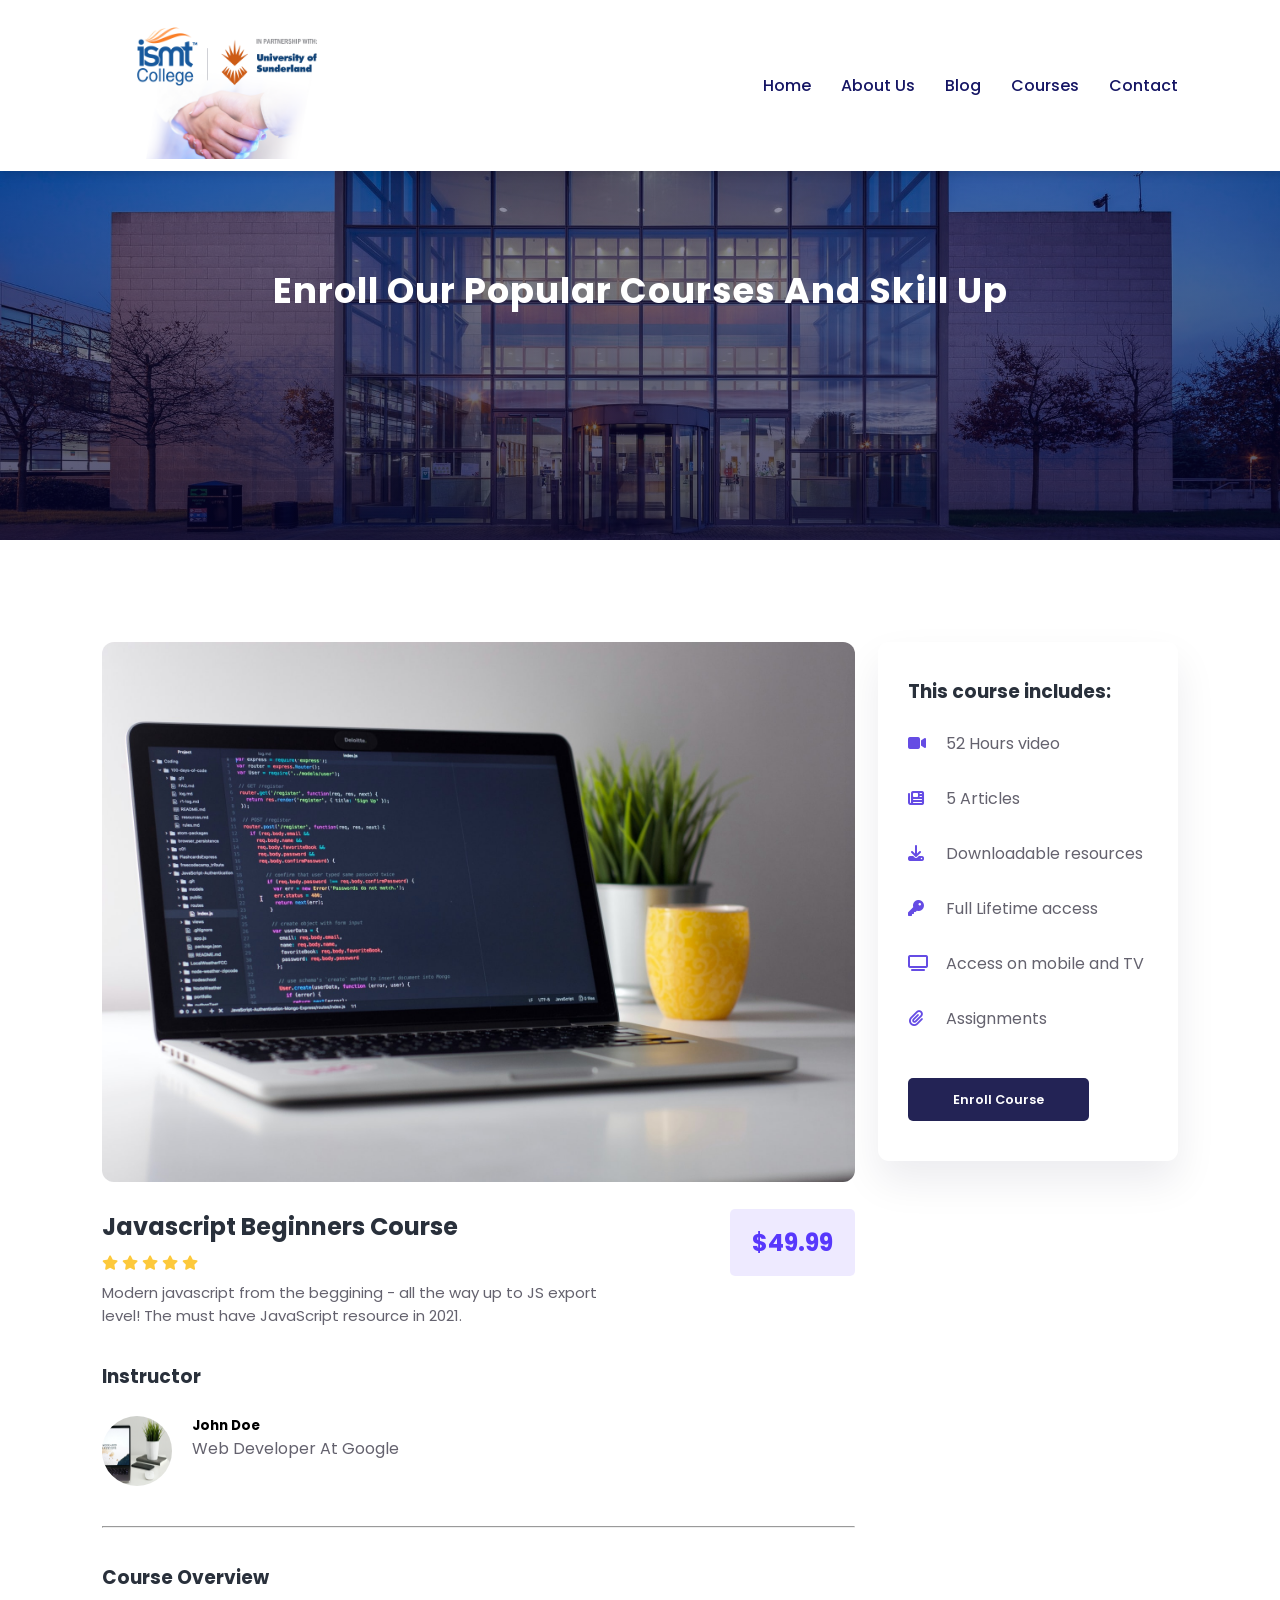
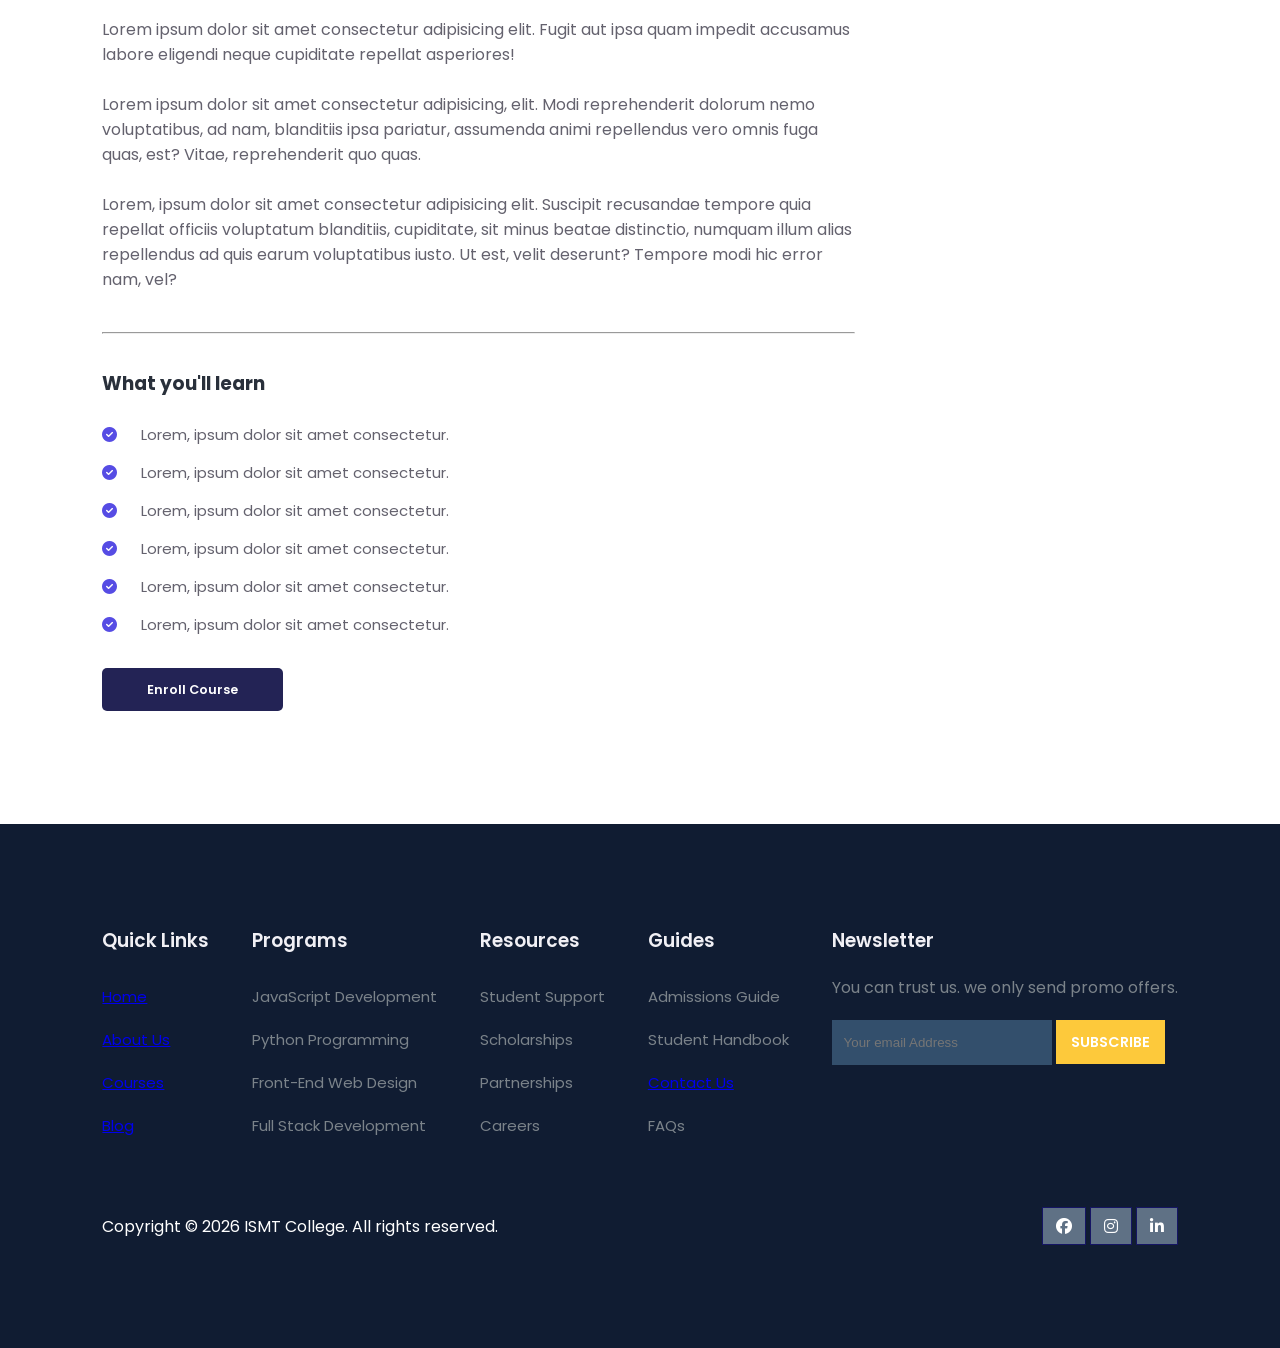
<file: course-inner.html>
<!DOCTYPE html>
<html lang="en">
<head>
	<meta charset="UTF-8">
	<meta name="viewport" content="width=device-width, initial-scale=1.0">
	<meta name="description" content="Explore detailed course information, curriculum, and enrollment options at ISMT College.">
	<title>Course Details | ISMT College</title>

	<!-- font Awesome CDN link -->
	<link rel="stylesheet" href="https://cdnjs.cloudflare.com/ajax/libs/font-awesome/6.1.1/css/all.min.css" />

	<!-- External CSS -->
	<link rel="stylesheet" href="style.css">
	<link rel="stylesheet" href="about.css">
	<link rel="stylesheet" href="course-inner.css">

	<!-- JQuery CDN link -->
	<script src="https://code.jquery.com/jquery-3.6.0.min.js" integrity="sha256-/xUj+3OJU5yExlq6GSYGSHk7tPXikynS7ogEvDej/m4=" crossorigin="anonymous"></script>
</head>
<body>
	<!-- Navigation start -->
	<nav>
		<img src="img/sunderland-ismt-partnership.png" class="logo" alt="ISMT College, in partnership with University of Sunderland">

		<div class="navigation">
			<ul>
				<i id="menu-close" class="fas fa-times"></i>
				<li><a href="index.html">Home</a></li>
				<li><a href="about.html">About Us</a></li>
				<li><a href="blog.html">Blog</a></li>
				<li><a href="courses.html" class="active">Courses</a></li>
				<li><a href="contact.html">Contact</a></li>
			</ul>

			<img src="img/menu.png" id="menu-btn" alt="Open menu">
		</div>
	</nav>
	<!-- Navigation ends -->


	<!-- Hero section starts from here -->
	<section id="about-home">
		<h2>
			Enroll Our Popular Courses And Skill Up
		</h2>
	</section>
	<!-- Hero section ends from here -->


	<!-- Course body section starts -->
	<section id="course-inner">
		<div class="overview">
			<img class="course-img" src="img/c1.jpg" alt="">

			<div class="course-head">
				<div class="c-name">
					<h2>Javascript Beginners Course</h2>

					<div class="star">
						<i class="fa-solid fa-star"></i>
						<i class="fa-solid fa-star"></i>
						<i class="fa-solid fa-star"></i>
						<i class="fa-solid fa-star"></i>
						<i class="fa-solid fa-star"></i>
					</div>

					<p>
						Modern javascript from the beggining - all the way up to JS export level! The must have JavaScript resource in 2021.
					</p>
				</div>
				<span>$49.99</span>
			</div>

			<h3>Instructor</h3>
			<div class="tutor">
				<img src="img/c4.jpg" alt="">
				<div class="tutor-det">
					<h5>John Doe</h5>
					<p>Web Developer At Google</p>
				</div>
			</div>

			<hr>

			<h3>Course Overview</h3>

			<p>
				Lorem ipsum dolor sit amet consectetur adipisicing elit. Fugit aut ipsa quam impedit accusamus labore eligendi neque cupiditate repellat asperiores!
			</p>
			<br>
			<p>
				Lorem ipsum dolor sit amet consectetur adipisicing, elit. Modi reprehenderit dolorum nemo voluptatibus, ad nam, blanditiis ipsa pariatur, assumenda animi repellendus vero omnis fuga quas, est? Vitae, reprehenderit quo quas.
			</p>
			<br>
			<p>
				Lorem, ipsum dolor sit amet consectetur adipisicing elit. Suscipit recusandae tempore quia repellat officiis voluptatum blanditiis, cupiditate, sit minus beatae distinctio, numquam illum alias repellendus ad quis earum voluptatibus iusto. Ut est, velit deserunt? Tempore modi hic error nam, vel?
			</p>

			<hr>

			<h3>What you'll learn</h3>

			<div class="learn">
				<p>
					<i class="far fa-check-circle"></i> Lorem, ipsum dolor sit amet consectetur.
				</p>
				<p>
					<i class="far fa-check-circle"></i> Lorem, ipsum dolor sit amet consectetur.
				</p>
				<p>
					<i class="far fa-check-circle"></i> Lorem, ipsum dolor sit amet consectetur.
				</p>
				<p>
					<i class="far fa-check-circle"></i> Lorem, ipsum dolor sit amet consectetur.
				</p>
				<p>
					<i class="far fa-check-circle"></i> Lorem, ipsum dolor sit amet consectetur.
				</p>
				<p>
					<i class="far fa-check-circle"></i> Lorem, ipsum dolor sit amet consectetur.
				</p>

				<div class="enroll-btn">
					<a href="contact.html" class="blue">Enroll Course</a>
				</div>
			</div>
		</div>

		<div class="enroll">
			<h3>This course includes:</h3>

			<p>
				<i class="fa-solid fa-video"></i> 52 Hours video
			</p>
			<p>
				<i class="fa-solid fa-newspaper"></i> 5 Articles
			</p>
			<p>
				<i class="fa-solid fa-download"></i> Downloadable resources
			</p>
			<p>
				<i class="fa-solid fa-key"></i> Full Lifetime access
			</p>
			<p>
				<i class="fa-solid fa-tv"></i> Access on mobile and TV
			</p>
			<p>
				<i class="fa-solid fa-paperclip"></i> Assignments
			</p>

			<div class="enroll-btn">
				<a href="contact.html" class="blue">Enroll Course</a>
			</div>
		</div>
	</section>
	<!-- Course body section starts -->


	<!-- Footer section starts from here -->
	<footer>
		<div class="footer-col">
			<h3>Quick Links</h3>
			<li><a href="index.html">Home</a></li>
			<li><a href="about.html">About Us</a></li>
			<li><a href="courses.html">Courses</a></li>
			<li><a href="blog.html">Blog</a></li>
		</div>

		<div class="footer-col">
			<h3>Programs</h3>
			<li>JavaScript Development</li>
			<li>Python Programming</li>
			<li>Front-End Web Design</li>
			<li>Full Stack Development</li>
		</div>

		<div class="footer-col">
			<h3>Resources</h3>
			<li>Student Support</li>
			<li>Scholarships</li>
			<li>Partnerships</li>
			<li>Careers</li>
		</div>

		<div class="footer-col">
			<h3>Guides</h3>
			<li>Admissions Guide</li>
			<li>Student Handbook</li>
			<li><a href="contact.html">Contact Us</a></li>
			<li>FAQs</li>
		</div>

		<div class="footer-col">
			<h3>Newsletter</h3>
			<p>You can trust us. we only send promo offers.</p>

			<div class="subscribe">
				<input type="email" placeholder="Your email Address">
				<a href="#" class="yellow">SUBSCRIBE</a>
			</div>
		</div>

		<div class="copyright">
			<p>
				Copyright &copy; 2026 ISMT College. All rights reserved.
			</p>
			<div class="pro-links">
				<i class="fab fa-facebook"></i>
				<i class="fab fa-instagram"></i>
				<i class="fab fa-linkedin-in"></i>
			</div>
		</div>
	</footer>
	<!-- Footer section ends from here -->

	<!-- Back to top button -->
	<div id="back-to-top" title="Back to top">
		<i class="fas fa-arrow-up"></i>
	</div>

	<!-- Shared site JavaScript -->
	<script src="script.js"></script>
</body>
</html>
</file>
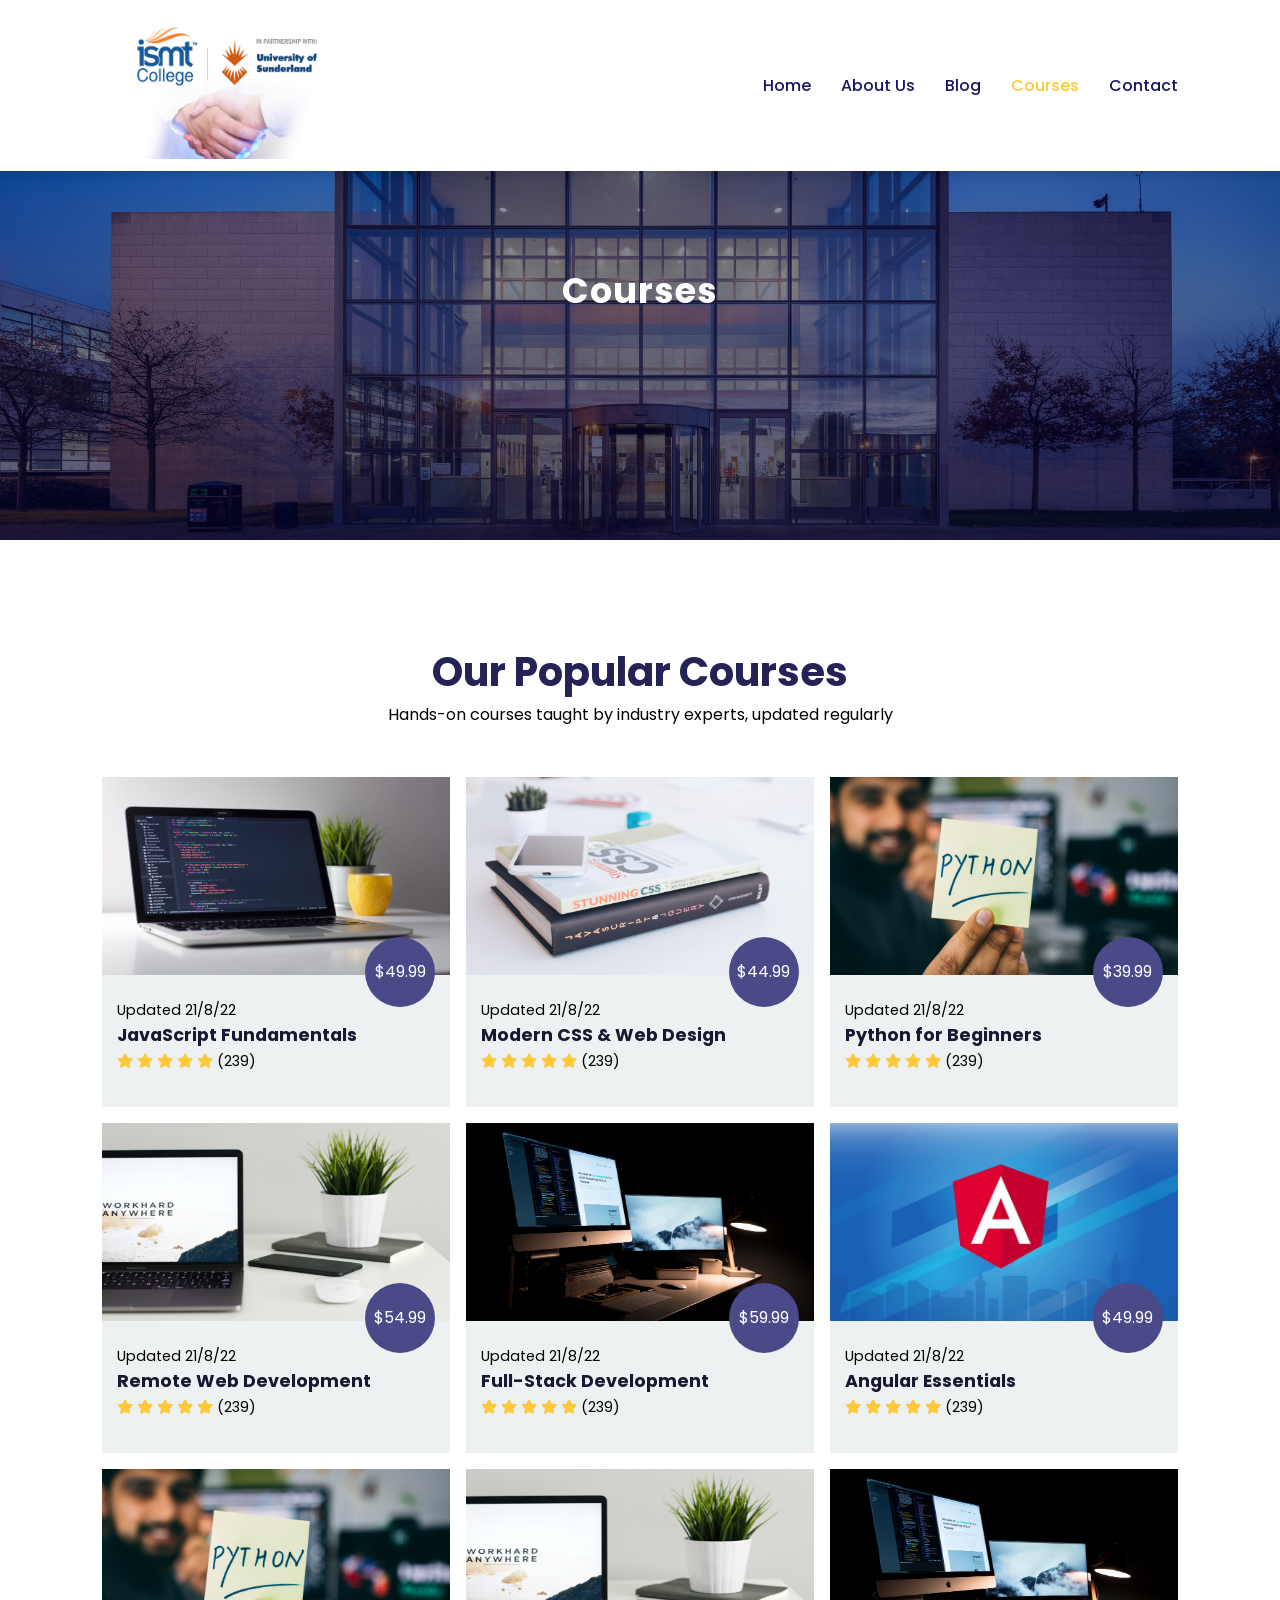
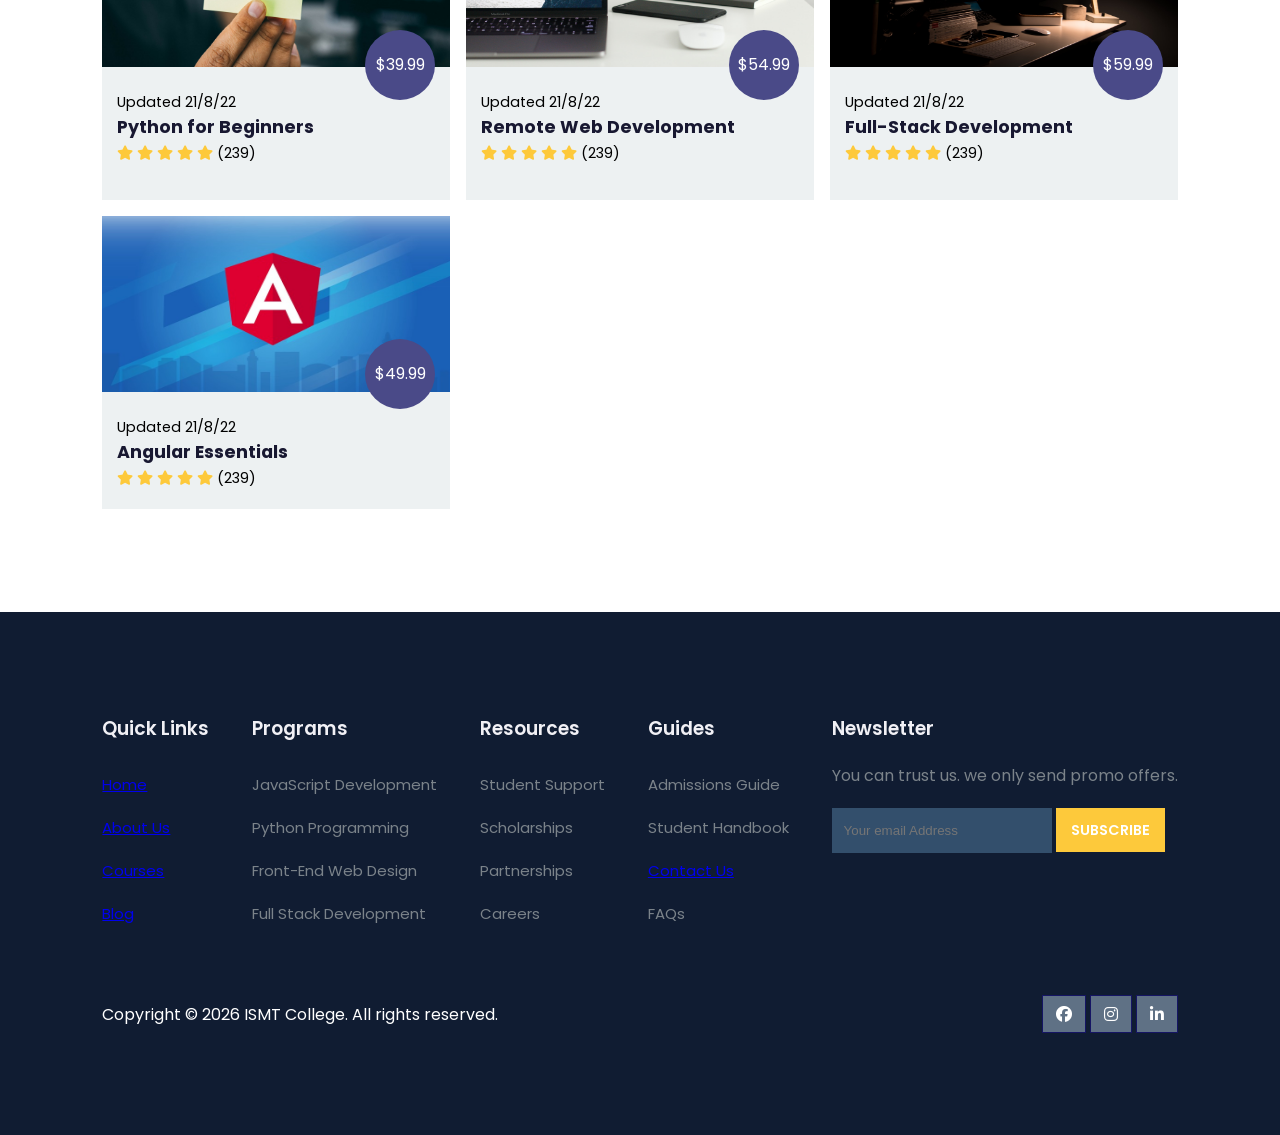
<file: courses.html>
<!DOCTYPE html>
<html lang="en">
<head>
	<meta charset="UTF-8">
	<meta name="viewport" content="width=device-width, initial-scale=1.0">
	<meta name="description" content="Browse ISMT College's range of online courses in JavaScript, Python, front-end development, and more.">
	<title>Courses | ISMT College</title>

	<!-- font Awesome CDN link -->
	<link rel="stylesheet" href="https://cdnjs.cloudflare.com/ajax/libs/font-awesome/6.1.1/css/all.min.css" />

	<!-- External CSS -->
	<link rel="stylesheet" href="style.css">
	<link rel="stylesheet" href="about.css">

	<!-- JQuery CDN link -->
	<script src="https://code.jquery.com/jquery-3.6.0.min.js" integrity="sha256-/xUj+3OJU5yExlq6GSYGSHk7tPXikynS7ogEvDej/m4=" crossorigin="anonymous"></script>
</head>
<body>
	<!-- Navigation start -->
	<nav>
		<img src="img/sunderland-ismt-partnership.png" class="logo" alt="ISMT College, in partnership with University of Sunderland">

		<div class="navigation">
			<ul>
				<i id="menu-close" class="fas fa-times"></i>
				<li><a href="index.html">Home</a></li>
				<li><a href="about.html">About Us</a></li>
				<li><a href="blog.html">Blog</a></li>
				<li><a href="courses.html" class="active">Courses</a></li>
				<li><a href="contact.html">Contact</a></li>
			</ul>

			<img src="img/menu.png" id="menu-btn" alt="Open menu">
		</div>
	</nav>
	<!-- Navigation ends -->


	<!-- Hero section starts from here -->
	<section id="about-home">
		<h2>
			Courses
		</h2>
	</section>
	<!-- Hero section ends from here -->

		<!-- Courses section starts from here -->
	<section id="course">
		<h1>Our Popular Courses</h1>
		<p>Hands-on courses taught by industry experts, updated regularly</p>

		<div class="course-box">
			<div onclick="window.location.href='course-inner.html'" class="courses">
				<img src="img/c1.jpg" alt="JavaScript Fundamentals course thumbnail">
				<div class="details">
					<span>Updated 21/8/22</span>
					<h6>JavaScript Fundamentals</h6>

					<div class="star">
						<i class="fa-solid fa-star"></i>
						<i class="fa-solid fa-star"></i>
						<i class="fa-solid fa-star"></i>
						<i class="fa-solid fa-star"></i>
						<i class="fa-solid fa-star"></i>

						<span>(239)</span>
					</div>
				</div>
				<div class="cost">$49.99</div>
			</div>

			<div class="courses">
				<img src="img/c2.jpg" alt="Modern CSS and Web Design course thumbnail">
				<div class="details">
					<span>Updated 21/8/22</span>
					<h6>Modern CSS &amp; Web Design</h6>

					<div class="star">
						<i class="fa-solid fa-star"></i>
						<i class="fa-solid fa-star"></i>
						<i class="fa-solid fa-star"></i>
						<i class="fa-solid fa-star"></i>
						<i class="fa-solid fa-star"></i>

						<span>(239)</span>
					</div>
				</div>
				<div class="cost">$44.99</div>
			</div>

			<div class="courses">
				<img src="img/c3.jpg" alt="Python for Beginners course thumbnail">
				<div class="details">
					<span>Updated 21/8/22</span>
					<h6>Python for Beginners</h6>

					<div class="star">
						<i class="fa-solid fa-star"></i>
						<i class="fa-solid fa-star"></i>
						<i class="fa-solid fa-star"></i>
						<i class="fa-solid fa-star"></i>
						<i class="fa-solid fa-star"></i>

						<span>(239)</span>
					</div>
				</div>
				<div class="cost">$39.99</div>
			</div>

			<div class="courses">
				<img src="img/c4.jpg" alt="Remote Web Development course thumbnail">
				<div class="details">
					<span>Updated 21/8/22</span>
					<h6>Remote Web Development</h6>

					<div class="star">
						<i class="fa-solid fa-star"></i>
						<i class="fa-solid fa-star"></i>
						<i class="fa-solid fa-star"></i>
						<i class="fa-solid fa-star"></i>
						<i class="fa-solid fa-star"></i>

						<span>(239)</span>
					</div>
				</div>
				<div class="cost">$54.99</div>
			</div>

			<div class="courses">
				<img src="img/c5.jpg" alt="Full-Stack Development course thumbnail">
				<div class="details">
					<span>Updated 21/8/22</span>
					<h6>Full-Stack Development</h6>

					<div class="star">
						<i class="fa-solid fa-star"></i>
						<i class="fa-solid fa-star"></i>
						<i class="fa-solid fa-star"></i>
						<i class="fa-solid fa-star"></i>
						<i class="fa-solid fa-star"></i>

						<span>(239)</span>
					</div>
				</div>
				<div class="cost">$59.99</div>
			</div>

			<div class="courses">
				<img src="img/c6.jpg" alt="Angular Essentials course thumbnail">
				<div class="details">
					<span>Updated 21/8/22</span>
					<h6>Angular Essentials</h6>

					<div class="star">
						<i class="fa-solid fa-star"></i>
						<i class="fa-solid fa-star"></i>
						<i class="fa-solid fa-star"></i>
						<i class="fa-solid fa-star"></i>
						<i class="fa-solid fa-star"></i>

						<span>(239)</span>
					</div>
				</div>
				<div class="cost">$49.99</div>
			</div>

			<div class="courses">
				<img src="img/c3.jpg" alt="Python for Beginners course thumbnail">
				<div class="details">
					<span>Updated 21/8/22</span>
					<h6>Python for Beginners</h6>

					<div class="star">
						<i class="fa-solid fa-star"></i>
						<i class="fa-solid fa-star"></i>
						<i class="fa-solid fa-star"></i>
						<i class="fa-solid fa-star"></i>
						<i class="fa-solid fa-star"></i>

						<span>(239)</span>
					</div>
				</div>
				<div class="cost">$39.99</div>
			</div>

			<div class="courses">
				<img src="img/c4.jpg" alt="Remote Web Development course thumbnail">
				<div class="details">
					<span>Updated 21/8/22</span>
					<h6>Remote Web Development</h6>

					<div class="star">
						<i class="fa-solid fa-star"></i>
						<i class="fa-solid fa-star"></i>
						<i class="fa-solid fa-star"></i>
						<i class="fa-solid fa-star"></i>
						<i class="fa-solid fa-star"></i>

						<span>(239)</span>
					</div>
				</div>
				<div class="cost">$54.99</div>
			</div>

			<div class="courses">
				<img src="img/c5.jpg" alt="Full-Stack Development course thumbnail">
				<div class="details">
					<span>Updated 21/8/22</span>
					<h6>Full-Stack Development</h6>

					<div class="star">
						<i class="fa-solid fa-star"></i>
						<i class="fa-solid fa-star"></i>
						<i class="fa-solid fa-star"></i>
						<i class="fa-solid fa-star"></i>
						<i class="fa-solid fa-star"></i>

						<span>(239)</span>
					</div>
				</div>
				<div class="cost">$59.99</div>
			</div>

			<div class="courses">
				<img src="img/c6.jpg" alt="Angular Essentials course thumbnail">
				<div class="details">
					<span>Updated 21/8/22</span>
					<h6>Angular Essentials</h6>

					<div class="star">
						<i class="fa-solid fa-star"></i>
						<i class="fa-solid fa-star"></i>
						<i class="fa-solid fa-star"></i>
						<i class="fa-solid fa-star"></i>
						<i class="fa-solid fa-star"></i>

						<span>(239)</span>
					</div>
				</div>
				<div class="cost">$49.99</div>
			</div>
		</div>
	</section>
	<!-- Courses section ends from here -->

	<!-- Footer section starts from here -->
	<footer>
		<div class="footer-col">
			<h3>Quick Links</h3>
			<li><a href="index.html">Home</a></li>
			<li><a href="about.html">About Us</a></li>
			<li><a href="courses.html">Courses</a></li>
			<li><a href="blog.html">Blog</a></li>
		</div>

		<div class="footer-col">
			<h3>Programs</h3>
			<li>JavaScript Development</li>
			<li>Python Programming</li>
			<li>Front-End Web Design</li>
			<li>Full Stack Development</li>
		</div>

		<div class="footer-col">
			<h3>Resources</h3>
			<li>Student Support</li>
			<li>Scholarships</li>
			<li>Partnerships</li>
			<li>Careers</li>
		</div>

		<div class="footer-col">
			<h3>Guides</h3>
			<li>Admissions Guide</li>
			<li>Student Handbook</li>
			<li><a href="contact.html">Contact Us</a></li>
			<li>FAQs</li>
		</div>

		<div class="footer-col">
			<h3>Newsletter</h3>
			<p>You can trust us. we only send promo offers.</p>

			<div class="subscribe">
				<input type="email" placeholder="Your email Address">
				<a href="#" class="yellow">SUBSCRIBE</a>
			</div>
		</div>

		<div class="copyright">
			<p>
				Copyright &copy; 2026 ISMT College. All rights reserved.
			</p>
			<div class="pro-links">
				<i class="fab fa-facebook"></i>
				<i class="fab fa-instagram"></i>
				<i class="fab fa-linkedin-in"></i>
			</div>
		</div>
	</footer>
	<!-- Footer section ends from here -->

	<!-- Back to top button -->
	<div id="back-to-top" title="Back to top">
		<i class="fas fa-arrow-up"></i>
	</div>

	<!-- Shared site JavaScript -->
	<script src="script.js"></script>
</body>
</html>
</file>
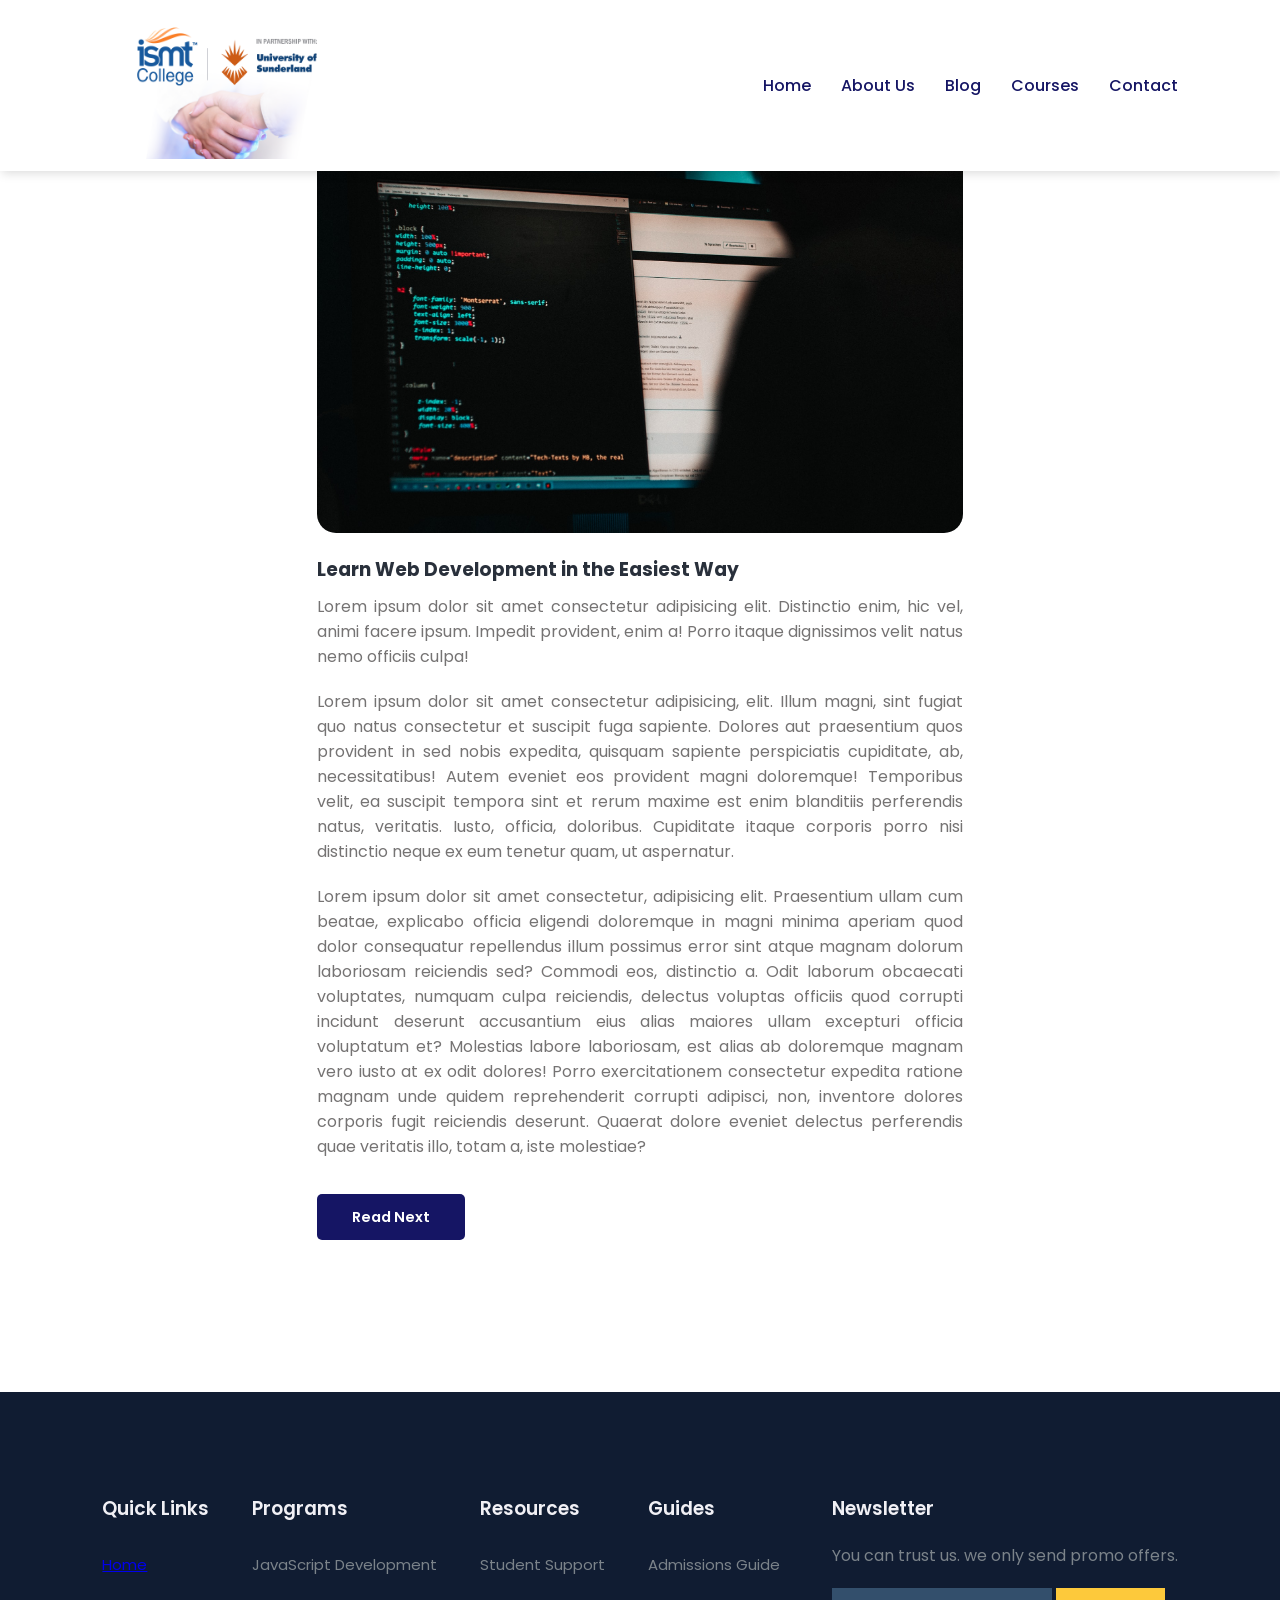
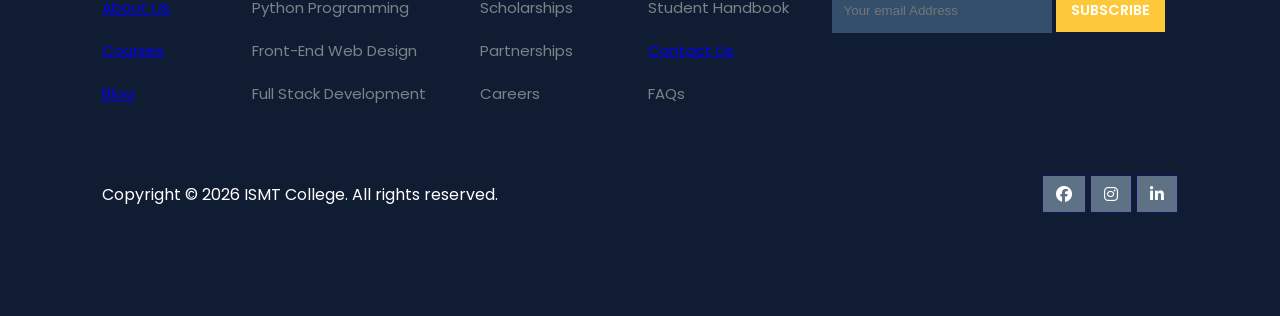
<file: post.html>
<!DOCTYPE html>
<html lang="en">
<head>
	<meta charset="UTF-8">
	<meta name="viewport" content="width=device-width, initial-scale=1.0">
	<meta name="description" content="Read this article from the ISMT College blog on web development and programming.">
	<title>Blog Post | ISMT College</title>

	<!-- font Awesome CDN link -->
	<link rel="stylesheet" href="https://cdnjs.cloudflare.com/ajax/libs/font-awesome/6.1.1/css/all.min.css" />

	<!-- External CSS -->
	<link rel="stylesheet" href="style.css">
	<link rel="stylesheet" href="about.css">
	<link rel="stylesheet" href="blog.css">
	<link rel="stylesheet" href="post.css">

	<!-- JQuery CDN link -->
	<script src="https://code.jquery.com/jquery-3.6.0.min.js" integrity="sha256-/xUj+3OJU5yExlq6GSYGSHk7tPXikynS7ogEvDej/m4=" crossorigin="anonymous"></script>
</head>
<body>
	<!-- Navigation start -->
	<nav>
		<img src="img/sunderland-ismt-partnership.png" class="logo" alt="ISMT College, in partnership with University of Sunderland">

		<div class="navigation">
			<ul>
				<i id="menu-close" class="fas fa-times"></i>
				<li><a href="index.html">Home</a></li>
				<li><a href="about.html">About Us</a></li>
				<li><a href="blog.html">Blog</a></li>
				<li><a href="courses.html">Courses</a></li>
				<li><a href="contact.html">Contact</a></li>
			</ul>

			<img src="img/menu.png" id="menu-btn" alt="Open menu">
		</div>
	</nav>
	<!-- Navigation ends -->


	<!-- Post body starts from here -->
	<div id="blog-container">
		<div class="blogs blogpost">
			<div class="post">
				<img src="img/b1.jpg" alt="">
				<h3>Learn Web Development in the Easiest Way</h3>
				<p>
					Lorem ipsum dolor sit amet consectetur adipisicing elit. Distinctio enim, hic vel, animi facere ipsum. Impedit provident, enim a! Porro itaque dignissimos velit natus nemo officiis culpa!
				</p>

				<p>
					Lorem ipsum dolor sit amet consectetur adipisicing, elit. Illum magni, sint fugiat quo natus consectetur et suscipit fuga sapiente. Dolores aut praesentium quos provident in sed nobis expedita, quisquam sapiente perspiciatis cupiditate, ab, necessitatibus! Autem eveniet eos provident magni doloremque! Temporibus velit, ea suscipit tempora sint et rerum maxime est enim blanditiis perferendis natus, veritatis. Iusto, officia, doloribus. Cupiditate itaque corporis porro nisi distinctio neque ex eum tenetur quam, ut aspernatur.
				</p>

				<p>
					Lorem ipsum dolor sit amet consectetur, adipisicing elit. Praesentium ullam cum beatae, explicabo officia eligendi doloremque in magni minima aperiam quod dolor consequatur repellendus illum possimus error sint atque magnam dolorum laboriosam reiciendis sed? Commodi eos, distinctio a. Odit laborum obcaecati voluptates, numquam culpa reiciendis, delectus voluptas officiis quod corrupti incidunt deserunt accusantium eius alias maiores ullam excepturi officia voluptatum et? Molestias labore laboriosam, est alias ab doloremque magnam vero iusto at ex odit dolores! Porro exercitationem consectetur expedita ratione magnam unde quidem reprehenderit corrupti adipisci, non, inventore dolores corporis fugit reiciendis deserunt. Quaerat dolore eveniet delectus perferendis quae veritatis illo, totam a, iste molestiae?
				</p>

				<br>

				<a href="blog.html">Read Next</a>
			</div>
		</div>
	</div>
	<!-- Post body ends from here -->


	<!-- Footer section starts from here -->
	<footer>
		<div class="footer-col">
			<h3>Quick Links</h3>
			<li><a href="index.html">Home</a></li>
			<li><a href="about.html">About Us</a></li>
			<li><a href="courses.html">Courses</a></li>
			<li><a href="blog.html">Blog</a></li>
		</div>

		<div class="footer-col">
			<h3>Programs</h3>
			<li>JavaScript Development</li>
			<li>Python Programming</li>
			<li>Front-End Web Design</li>
			<li>Full Stack Development</li>
		</div>

		<div class="footer-col">
			<h3>Resources</h3>
			<li>Student Support</li>
			<li>Scholarships</li>
			<li>Partnerships</li>
			<li>Careers</li>
		</div>

		<div class="footer-col">
			<h3>Guides</h3>
			<li>Admissions Guide</li>
			<li>Student Handbook</li>
			<li><a href="contact.html">Contact Us</a></li>
			<li>FAQs</li>
		</div>

		<div class="footer-col">
			<h3>Newsletter</h3>
			<p>You can trust us. we only send promo offers.</p>

			<div class="subscribe">
				<input type="email" placeholder="Your email Address">
				<a href="#" class="yellow">SUBSCRIBE</a>
			</div>
		</div>

		<div class="copyright">
			<p>
				Copyright &copy; 2026 ISMT College. All rights reserved.
			</p>
			<div class="pro-links">
				<i class="fab fa-facebook"></i>
				<i class="fab fa-instagram"></i>
				<i class="fab fa-linkedin-in"></i>
			</div>
		</div>
	</footer>
	<!-- Footer section ends from here -->

	<!-- Back to top button -->
	<div id="back-to-top" title="Back to top">
		<i class="fas fa-arrow-up"></i>
	</div>

	<!-- Shared site JavaScript -->
	<script src="script.js"></script>
</body>
</html>
</file>
<file: style.css>
@import url('https://fonts.googleapis.com/css2?family=Inter:wght@100;200;300;400;500&family=Poppins:ital,wght@0,100;0,200;0,300;0,400;0,500;0,600;0,700;0,800;0,900;1,700;1,800;1,900&display=swap');

*
{
	margin: 0;
	padding: 0;
	box-sizing: border-box;
}

body
{
	font-family: 'Poppins', sans-serif;
}

h1
{
	font-size: 2.5rem;
	font-weight: 700;
	color: rgb(35, 35, 85);
}

span
{
	font-size: .9rem;
}

h6
{
	font-size: 1.1rem;
	color: rgb(24, 24, 49);
}


/*------------- Navigation style start ------------*/
nav
{
	position: fixed;
	width: 100%;
	background-color: #fff;
	display: flex;
	justify-content: space-between;
	align-items: center;
	padding: 1vw 8vw;
	box-shadow: 2px 2px 10px rgba(0, 0, 0, 0.15);
	z-index: 1;
}

nav .logo
{
	width: 250px;
	cursor: pointer;
}

nav .navigation
{
	display: flex;
}

#menu-btn
{
	width: 30px;
	height: 30px;
	display: none;
}

#menu-close
{
	display: none;
}

nav .navigation ul
{
	display: flex;
	justify-content: flex-end;
	align-items: center;
}

nav .navigation ul li
{
	list-style: none;
	margin-left: 30px;
}

nav .navigation ul li a
{
	text-decoration: none;
	color: rgb(21, 21, 100);
	font-size: 16px;
	font-weight: 500;
	transition: 0.3s ease;
}

nav .navigation ul li a.active,
nav .navigation ul li a:hover
{
	color: #FDC93B;

}
/*------------- Navigation style end ------------*/



/*------------- Hero section styling start --------------*/
#home
{
	background-image: linear-gradient(rgba(9, 5, 54, 0.3), rgba(5,4,46,0.7)), url("img/back.jpg");
	width: 100%;
	height: 100vh;
	background-size: cover;
	background-position: center center;
	display: flex;
	flex-direction: column;
	justify-content: center;
	align-items: center;
	text-align: center;
	padding-top: 40px;
}

#home h2
{
	color: #fff;
	font-size: 2.2rem;
	letter-spacing: 1px;
}

#home p
{
	width: 50%;
	color: #fff;
	font-size: 0.9rem;
	line-height: 25px;
}

#home .btn
{
	margin-top: 30px;
}

#home a
{
	text-decoration: none;
	font-size: 0.9rem;
	padding: 13px 35px;
	background-color: #fff;
	font-weight: 600;
	border-radius: 5px;
}

#home a.blue
{
	color: #fff;
	background: rgb(21, 21, 100);
	transition: 0.3s ease;
}

#home a.blue:hover
{
	color: rgb(21, 21, 100);
	background: #fff;
}

#home a.yellow
{
	color: #fff;
	background: #fdc938;
	transition: 0.3s ease;
}

#home a.yellow:hover
{
	color: rgb(21, 21, 100);
	background: #fff;
}
/*------------- Hero section styling end --------------*/


/*------------- Features section styling start -------------*/
#features
{
	padding: 5vw 8vw 0 8vw;
	text-align: center;
}

#features .fea-base
{
	display: grid;
	grid-template-columns: repeat(auto-fit, minmax(320px, 1fr));
	grid-gap: 1rem;
	margin-top: 50px;
}

#features .fea-box
{
	background: #edf1f2;
	text-align: start;
	padding: 1.2rem;
	border-radius: 6px;
}

#features .fea-box i
{
	font-size: 2.3rem;
	color: rgb(44, 44, 80);
}

#features .fea-box h3
{
	font-size: 1.2rem;
	font-weight: 600;
	color: rgb(46, 46, 59);
	padding: 13px 0 7px 0;
}

#features .fea-box p
{
	font-size: 1rem;
	font-weight: 400;
	color: rgb(70, 70, 87);
}
/*------------- Features section styling end -------------*/


/*------------- Courses section styling start ------------*/
#course
{
	padding: 8vw 8vw 8vw 8vw;
	text-align: center;
}

#course .course-box
{
	display: grid;
	grid-template-columns: repeat(auto-fit, minmax(320px, 1fr));
	grid-gap: 1rem;
	margin-top: 50px;
}

#course .courses
{
	text-align: start;
	background: #edf1f2;
	height: 100%;
	position: relative;
}

#course .courses img
{
	width: 100%;
	height: 60%;
	background-size: cover;
	background-position: center;
}

#course .courses .details
{
	padding: 15px 15px 0 15px;
}

#course .courses .details i
{
	color: #fdc93b;
	font-size: .9rem;
}

#course .courses .cost
{
	background-color: rgb(74, 74, 136);
	color: #fff;
	line-height: 70px;
	width: 70px;
	height: 70px;
	text-align: center;
	border-radius: 50%;
	position: absolute;
	right: 15px;
	bottom: 100px;
}
/*------------- Courses section styling end ------------*/


/*------------- Registration section styling start ----------*/
#registration
{
	padding: 6vw 8vw 6vw 8vw;
	background-image: linear-gradient(rgba(99,112,168,0.5), rgba(81,91,233,0.5)),url("img/signup.jpg");
	width: 100%;
	height: 100%;
	background-size: cover;
	background-position: center;
	display: flex;
	justify-content: space-between;
	align-items: center;
}

#registration .reminder, #registration .reminder h1
{
	color: #fff;
}

#registration .reminder .time
{
	display: flex;
	margin-top: 40px;
}

#registration .reminder .time .date
{
	text-align: center;
	padding: 13px 33px;
	background: rgba(255, 255, 255, 0.25);
	backdrop-filter: blur(4px);
	box-shadow: 0 8px 32px 0 rgba(31, 38, 135, 0.37);
	border-radius: 10px;
	margin: 0 5px 10px 5px;
	border: 1px solid rgba(255, 255, 255, 0.18);
	font-size: 1.1rem;
	font-weight: 600;
}

#registration .form
{
	background: #fff;
	border-radius: 8px;
	display: flex;
	flex-direction: column;
	padding: 40px;
	box-shadow: 0 8px 32px 0 rgba(31, 38, 135, 0.37);
}

#registration .form input
{
	margin: 15px 0;
	padding: 15px 10px;
	border: 1px solid rgb(84, 40, 241);
	outline: none;
}

#registration .form input::placeholder
{
	color: #413c3c;
	font-weight: 500;
	font-size: 0.9rem;
}

#registration .form .btn
{
	margin-top: 20px;
}

#registration .form a.yellow
{
	text-decoration: none;
	font-size: 0.9rem;
	padding: 13px 35px;
	background-color: #fff;
	font-weight: 600;
	border-radius: 5px;
	color: #fff;
	background: #fdc938;
	transition: 0.3s ease;
}

#registration .form a.yellow:hover
{
	color: rgb(21, 21, 100);
	background: #fff;
}
/*------------- Registration section styling end ----------*/



/*------------- Experts section styling starts ----------*/
#experts
{
	padding: 8vw 8vw 8vw 8vw;
	text-align: center;
}

#experts .expert-box
{
	display: grid;
	grid-template-columns: repeat(auto-fit, minmax(250px, 1fr));
	grid-gap: 1rem;
	margin-top: 50px;
}

#experts .expert-box .profile
{
	background: #fafaf1;
	padding: 30px 10px;
	box-shadow: rgba(17, 17, 26, 0.05) 0px 1px 0px, rgba(17, 17, 26, 0.1) 0px 0px 8px;
}

#experts .expert-box .profile:hover
{
	box-shadow: rgba(0, 0, 0, 0.1) 0px 10px 50px;
}

.pro-links
{
	margin-top: 10px;
}

.pro-links i
{
	padding: 10px 13px;
	border: 1px solid rgb(21, 21, 100);
	cursor: pointer;
	transition: 0.3s ease;
}

.pro-links i:hover
{
	background: rgb(21, 21, 100);
	color: #fff;
}
/*------------- Experts section styling ends ----------*/



/*------------- Footer section styling starts ------------*/
footer
{
	padding: 8vw;
	background-color: #101c32;
	display: flex;
	justify-content: space-between;
	align-items: flex-start;
	flex-wrap: wrap;
}

footer .footer-col
{
	padding-bottom: 40px;
}

footer h3
{
	color: rgb(241, 240, 245);
	font-weight: 600;
	padding-bottom: 20px;
}

footer li
{
	list-style: none;
	color: #7b838a;
	padding: 10px 0;
	font-size: 15px;
	cursor: pointer;
	transition: 0.3s ease;
}

footer li:hover
{
	color: rgb(241, 240, 245);
}

footer p
{
	color: #7b838a;
}

footer .subscribe
{
	margin-top: 20px;
}

footer input
{
	width: 220px;
	padding: 15px 12px;
	background: #334F6C;
	border: none;
	outline: none;
	color: #fff;
}

footer .subscribe a
{
	text-decoration: none;
	font-size: 0.9rem;
	padding: 12px 15px;
	background-color: #fff;
	font-weight: 600;
}

footer .subscribe a.yellow
{
	color: #fff;
	background: #fdc93b;
	transition: 0.3s ease;
}

footer .subscribe a.yellow:hover
{
	color: rgb(21, 21, 100);
	background: #fff;
}

footer .copyright
{
	margin-top: 20px;
	width: 100%;
	display: flex;
	justify-content: space-between;
	align-items: center;
	flex-wrap: wrap;
}

footer .copyright p, footer .copyright p > a
{
	color: #fff;
	text-decoration: none;
}

footer .copyright .pro-links
{
	margin-top: 0px;
}

footer .copyright .pro-links i
{
	background-color: #5f7185;
	color: #fff;
}

footer .copyright .pro-links i:hover
{
	background: #fdc93b;
	color: #2c2c2c;
}
/*------------- Footer section styling ends ------------*/



/*---------------------------------------------------------*/
/*-------------------- Ipad screen styling ----------------*/
/*---------------------------------------------------------*/
@media screen and (max-width: 789px)
{
	nav
	{
		padding: 15px 20px;
	}

	nav img
	{
		width: 130px;
	}

	#menu-btn
	{
		display: initial;
	}

	#menu-close
	{
		display: initial;
		font-size: 1.6rem;
		color: #fff;
		padding: 30px 0 20px 20px;
	}

	nav .navigation ul
	{
		position: absolute;
		top: 0;
		right: -220px;
		display: flex;
		flex-direction: column;
		justify-content: flex-start;
		align-items: flex-start;
		width: 220px;
		height: 100vh;
		background: rgba(17, 20, 104, 0.45);
		backdrop-filter: blur(4.5px);
		border: 1px solid rgba(255, 255, 255, 0.18);
		transition: 0.3s ease-in;
	}

	nav .navigation ul.active
	{
		right: 0;
	}

	nav .navigation ul li
	{
		padding: 20px 0 20px 40px;
		margin-left: 0;
	}

	nav .navigation ul li a
	{
		color: #fff;
	}

	#home
	{
		padding: 0px;
	}

	#home p
	{
		width: 90%;
	}

	#features
	{
		padding: 8vw 4vw 0 4vw;
	}

	#course
	{
		padding: 8vw 4vw 8vw 4vw;
	}

	#registration
	{
		padding: 6vw 4vw 6vw 4vw;
		gap: 2.2rem;
	}

	#registration .reminder .time
	{
		display: flex;
		justify-content: space-between;
		flex-wrap: wrap;
		margin-top: 40px;
	}

	#experts
	{
		padding: 8vw 4vw 6vw 4vw;
	}

	footer .copyright .pro-links
	{
		margin-top: 20px;
	}
}


@media screen and (max-width: 475px)
{
	#registration
	{
		flex-direction: column;
	}

	.reminder p, .reminder h1
	{
		text-align: center;
	}

	.reminder h1
	{
		font-size: 1.8rem;
	}

	#registration .reminder .time
	{
		justify-content: space-evenly;
		margin-top: 20px;
	}
}

/*------------- Enhancements: sticky nav, animations, back-to-top, form messages -------------*/

nav.scrolled
{
	box-shadow: 2px 2px 14px rgba(0, 0, 0, 0.25);
}

/* Fade + slide-in reveal animation for sections and cards */
.reveal
{
	opacity: 0;
	transform: translateY(24px);
	transition: opacity 0.6s ease, transform 0.6s ease;
}

.reveal-visible
{
	opacity: 1;
	transform: translateY(0);
}

/* Back to top button */
#back-to-top
{
	position: fixed;
	right: 25px;
	bottom: 25px;
	width: 45px;
	height: 45px;
	border-radius: 50%;
	background-color: #FDC93B;
	color: rgb(21, 21, 100);
	display: flex;
	align-items: center;
	justify-content: center;
	font-size: 1.2rem;
	cursor: pointer;
	box-shadow: 2px 2px 10px rgba(0, 0, 0, 0.25);
	opacity: 0;
	visibility: hidden;
	transform: translateY(15px);
	transition: all 0.3s ease;
	z-index: 999;
}

#back-to-top.show
{
	opacity: 1;
	visibility: visible;
	transform: translateY(0);
}

#back-to-top:hover
{
	background-color: rgb(21, 21, 100);
	color: #FDC93B;
}

/* Inline form feedback messages (contact / registration / newsletter) */
.form-message
{
	font-size: 0.9rem;
	margin-top: 10px;
}
</file>
<file: about.css>
#about-home
{
	background-image: linear-gradient(rgba(9, 5, 54, 0.3), rgba(5,4,46,0.7)), url("img/back1.jpg");
	width: 100%;
	height: 60vh;
	background-size: cover;
	background-position: center center;
	display: flex;
	flex-direction: column;
	justify-content: center;
	align-items: center;
	text-align: center;
	padding-top: 40px;
}

#about-home h2
{
	color: #fff;
	font-size: 2.2rem;
	letter-spacing: 1px;
}

#about-container
{
	display: flex;
	align-items: center;
	padding: 8vw 8vw 2vw 8vw;
}

#about-container .about-img
{
	width: 60%;
	padding-right: 60px;
}

#about-container .about-img img
{
	width: 100%;
}

#about-container .about-text
{
	width: 40%;
}

#about-container .about-text h2
{
	color: #29303B;
	padding-bottom: 15px;
}

#about-container .about-text p
{
	color: #686F7A;
	font-weight: 300;
}

#about-container .about-text .about-fe
{
	display: flex;
	justify-content: space-between;
	align-items: flex-start;
	margin-top: 30px;
}

#about-container .about-text .about-fe img
{
	width: 50px;
	background-size: cover;
	background-position: center;
	margin-right: 20px;
}

#about-container .about-text .about-fe .fe-text
{
	width: 90%;
}

#about-container .about-text .about-fe .fe-text h5
{
	font-size: 16px;
	color: #29303B;
}



/*------------------- Trust section starts from here ---------------*/
#trust
{
	text-align: center;
	padding: 8vw;
}

#trust .trust-img
{
	margin-top: 60px;
	display: flex;
	justify-content: space-between;
}

#trust .trust-img img
{
	width: 90px;
	height: auto;
}
/*------------------- Trust section ends from here ---------------*/




/*------------------------------------------------------------------*/
/*------------------- Tablet screen starts from here ---------------*/
/*------------------------------------------------------------------*/
@media screen and (max-width: 768px)
{
	#about-container
	{
		padding: 8vw 4vw 2vw 4vw;
	}

	#about-container .about-img
	{
		padding-right: 30px;
	}

	#trust .trust-img img
	{
		width: 50px;
		height: auto;
	}
}


/*------------------------------------------------------------------*/
/*------------------- Smartphone screen starts from here ---------------*/
/*------------------------------------------------------------------*/
@media screen and (max-width: 475px)
{
	#about-container
	{
		flex-direction: column-reverse;
	}

	#about-container .about-img
	{
		width: 100%;
		padding: 0;
	}

	#about-container .about-text
	{
		width: 100%;
		padding-bottom: 20px;
	}

	#trust .trust-img
	{
		margin-top: 40px;
		flex-wrap: wrap;
	}

	#trust .trust-img img
	{
		width: 60px;
		margin: 10px 15px;
		height: auto;
	}
}
</file>
<file: blog.css>
#blog-container
{
	display: flex;
	align-items: flex-start;
	justify-content: space-between;
	padding: 8vw;
}

#blog-container .blogs
{
	width: 60%;
}

#blog-container .blogs img
{
	width: 100%;
	border-radius: 19px;
}

#blog-container .blogs .post
{
	padding-bottom: 60px;
}

#blog-container .blogs .post h3
{
	color: #29303B;
	padding: 15px 0 10px 0;
}

#blog-container .blogs .post p
{
	color: #757373;
	padding-bottom: 20px;
}

#blog-container .blogs .post a
{
	text-decoration: none;
	font-size: 0.9rem;
	padding: 13px 35px;
	background-color: rgb(21, 21, 100);
	color: #fff;
	border-radius: 5px;
	font-weight: 600;
}

#blog-container .cate
{
	width: 30%;
}

#blog-container .cate h2
{
	padding-bottom: 7px;
}

#blog-container .cate a
{
	text-decoration: none;
	color: #757373;
	font-weight: 500;
	line-height: 45px;
}


/*------------------------------------------------------*/
/*------------------- For tablet screen ----------------*/
/*------------------------------------------------------*/
@media (max-width: 789px)
{
	#blog-container
	{
		padding: 8vw 4vw;
	}
}




/*------------------------------------------------------*/
/*------------------- For mobile screen ----------------*/
/*------------------------------------------------------*/
@media screen and (max-width: 475px)
{
	#blog-container
	{
		flex-direction: column;
	}

	#blog-container .blogs
	{
		width: 100%;
	}

	#blog-container .cate
	{
		width: 100%;
	}
}
</file>
<file: course-inner.css>
#course-inner
{
	display: flex;
	justify-content: space-between;
	align-items: flex-start;
	padding: 8vw;
}

#course-inner h3
{
	padding: 35px 0 25px 0;
	color: #29303B;
}

#course-inner p
{
	color: #64626e;
}

#course-inner hr
{
	height: 1px;
	background: rgba(236, 226, 229, 0.5);
	margin-top: 40px;
}

#course-inner .overview
{
	width: 70%;
}


#course-inner .overview .course-img
{
	width: 100%;
	height: 60vh;
	object-fit: cover;
	border-radius: 12px;
	margin-bottom: 20px;
}

#course-inner .overview .course-head
{
	display: flex;
	align-items: flex-start;
	justify-content: space-between;
}

#course-inner .overview .course-head .c-name
{
	width: 70%;
}

#course-inner .overview .course-head .c-name h2
{
	color: #29303B;
}

#course-inner .overview .course-head .c-name .star
{
	margin: 6px 0;
}

#course-inner .overview .course-head .c-name .star i
{
	color: #FDC93B;
	font-size: 0.9rem;
}

#course-inner .overview .course-head .c-name p
{
	font-size: 15px;
}

#course-inner .overview .course-head span
{
	padding: 16px 22px;
	border-radius: 5px;
	color: #5838fc;
	font-size: 24px;
	font-weight: 700;
	background-color: rgba(88, 56, 252, 0.1);
}

#course-inner .learn p
{
	font-size: 15px;
	padding-bottom: 15px;
}

#course-inner .learn p i
{
	color: #564ce4;
	font-weight: 700;
	margin-right: 20px;
}

#course-inner .tutor
{
	display: flex;
}

#course-inner .tutor img
{
	width: 70px;
	height: 70px;
	border-radius: 50%;
	margin-right: 20px;
}

#course-inner .enroll
{
	width: 300px;
	padding: 0 30px 30px 30px;
	border-radius: 11px;
	box-shadow: 0px 20px 40px 0 rgb(11 2 55 / 8%);
}

#course-inner .enroll h3
{
	padding-bottom: 10px;
}

#course-inner .enroll p
{
	padding-bottom: 15px;
	color: #64626e;
	margin: 15px 0;
}

#course-inner .enroll p i
{
	color: #654ce4;
	/*font-weight: 500;*/
	margin-right: 18px;
	width: 16px;
	height: 16px;
	line-height: 16px;
	text-align: center;
}


.enroll-btn
{
	padding: 25px 0 20px 0;
	margin: auto;
	/*text-align:  center;*/
}

.enroll-btn a
{
	text-decoration: none;
	font-size: .8rem;
	padding: 13px 45px;
	border-radius: 5px;
	font-weight: 600;
	background-color: #232355;
	color: #ffffff;
}



@media screen and (max-width: 769px)
{
	#course-inner
	{
		display: flex;
		flex-direction: column;
		justify-content: center;
		align-items: flex-start;
		padding: 8vw 4vw;
	}

	#course-inner .overview
	{
		width: 100%;
	}

	#course-inner .overview .course-img 
	{
		width: 100%;
		height: auto;
		object-fit: cover;
		border-radius: 12px;
		margin-bottom: 20px;
	}

	#course-inner .enroll
	{
		margin-top: 25px;
	}
}





/*----------------------------------------------------*/
/*----------------- Mobile screen styling ------------*/
/*----------------------------------------------------*/
@media screen and (max-width: 475px)
{
	#course-inner .overview .course-head .c-name
	{
		width: 50%;
	}

	#course-inner .overview .course-head .c-name h2
	{
		font-size: 16px;
	}

	#course-inner .enroll 
	{
		width: 100%;
	}
}
</file>
<file: contact.css>
#contact
{
	padding: 8vw;
	display: flex;
	justify-content: space-between;
	align-items: flex-start;
}


#contact .getin
{
	width: 350px;
}

#contact .getin h2
{
	color: #2c234d;
	font-size: 30px;
	font-weight: 800;
	line-height: .8;
	margin-bottom: 16px;
}

#contact .getin p
{
	color: #686875;
	line-height: 24px;
	margin-bottom: 33px;
	padding-bottom: 25px;
	border-bottom: 1px solid #e5e4ed;
}

#contact .getin h3
{
	color: #2c234d;
	font-size: 16px;
	font-weight: 600;
	line-height: 26px;
	margin-bottom: 15px;
}

#contact .getin .getin-details div
{
	display: flex;
}

#contact .getin .getin-details div .get
{
	font-size: 16px;
	line-height: 22px;
	color: #5838fc;
	margin-right: 20px;
}

#contact .getin .getin-details div p
{
	font-size: 14px;
	border-bottom: none;
	line-height: 22px;
	margin-bottom: 15px;
}

#contact .getin .getin-details .pro-links i
{
	margin-right: 8px;
}

#contact .form
{
	width: 60%;
	background: #f7f6fa;
	padding: 40px;
	border-radius: 10px;
}

#contact .form h4
{
	font-size: 24px;
	color: #2c234d;
	line-height: 30px;
	margin-bottom: 8px;
}

#contact .form p
{
	color: #686875;
	line-height: 24px;
	padding-bottom: 25px;
}

#contact .form .form-row
{
	display: flex;
	justify-content: space-between;
	width: 100%;
}

#contact .form .form-row input
{
	width: 48%;
	font-size: 14px;
	font-weight: 400;
	border-radius: 3px;
	border: none;
	background: #fff;
	color: #7e7c87;
	outline: none;
	padding: 20px 30px;
	margin-bottom: 20px;
}

#contact .form .form-col input,
#contact .form .form-col textarea
{
	width: 100%;
	font-size: 14px;
	font-weight: 400;
	border-radius: 3px;
	border: none;
	background: #fff;
	color: #7e7c87;
	outline: none;
	padding: 20px 30px;
	margin-bottom: 20px;
}


#contact .form button
{
	font-size: .9rem;
	padding: 13px 25px;
	background: rgb(21, 21, 100);
	border-radius: 5px;
	outline: none;
	border: none;
	font-weight: 600;
	cursor: pointer;
	color: #fff;
}

#map
{
	width: 100%;
	height: 70vh;
}

#map iframe
{
	width: 100%;
	height: 100%;
}


/*-------------------------------------------------------*/
/*------------- Tablet screen styling -------------------*/
/*-------------------------------------------------------*/
@media screen and (max-width: 769px)
{
	#contact
	{
		padding: 8vw 4vw;
	}

	#contact .getin
	{
		width: 250px;
	}
}


/*---------------------------------------------------------*/
/*-------------- Mobile screen styling -------------------*/
/*---------------------------------------------------------*/
@media screen and (max-width: 475px)
{
	#contact
	{
		flex-direction: column;
		align-items: flex-start;
		justify-content: flex-start;
	}

	#contact .getin
	{
		width: 100%;
		margin-bottom: 30px;
	}

	#contact .form
	{
		width: 100%;
		padding: 40px 30px;
	}

	#contact .form .form-row
	{
		flex-direction: column;
	}

	#contact .form .form-row input
	{
		width: 100%;
	}
}
</file>
<file: post.css>
#blog-container .blogpost
{
	width: 60%;
	margin: auto !important;
}

#blog-container .blogpost p
{
	text-align: justify;
}



/*------------------------------------------------------*/
/*------------------ For Tablet screen -----------------*/
/*------------------------------------------------------*/
@media screen and (max-width: 789px)
{
	#blog-container .blogpost
	{
		padding-top: 30px;
		width: 100%;
	}

	#blog-container .blogpost img
	{
		width: 100%;
		height: 50vh;
		object-fit: cover;
	}
}



/*------------------------------------------------------*/
/*------------------ For Mobile screen -----------------*/
/*------------------------------------------------------*/
@media screen and (max-width: 475px)
{
	#blog-container .blogpost
	{
		padding-top: 70px;
		width: 100%;
	}

	#blog-container .blogpost img
	{
		width: 100%;
		height: 50vh;
		object-fit: cover;
	}
}
</file>
